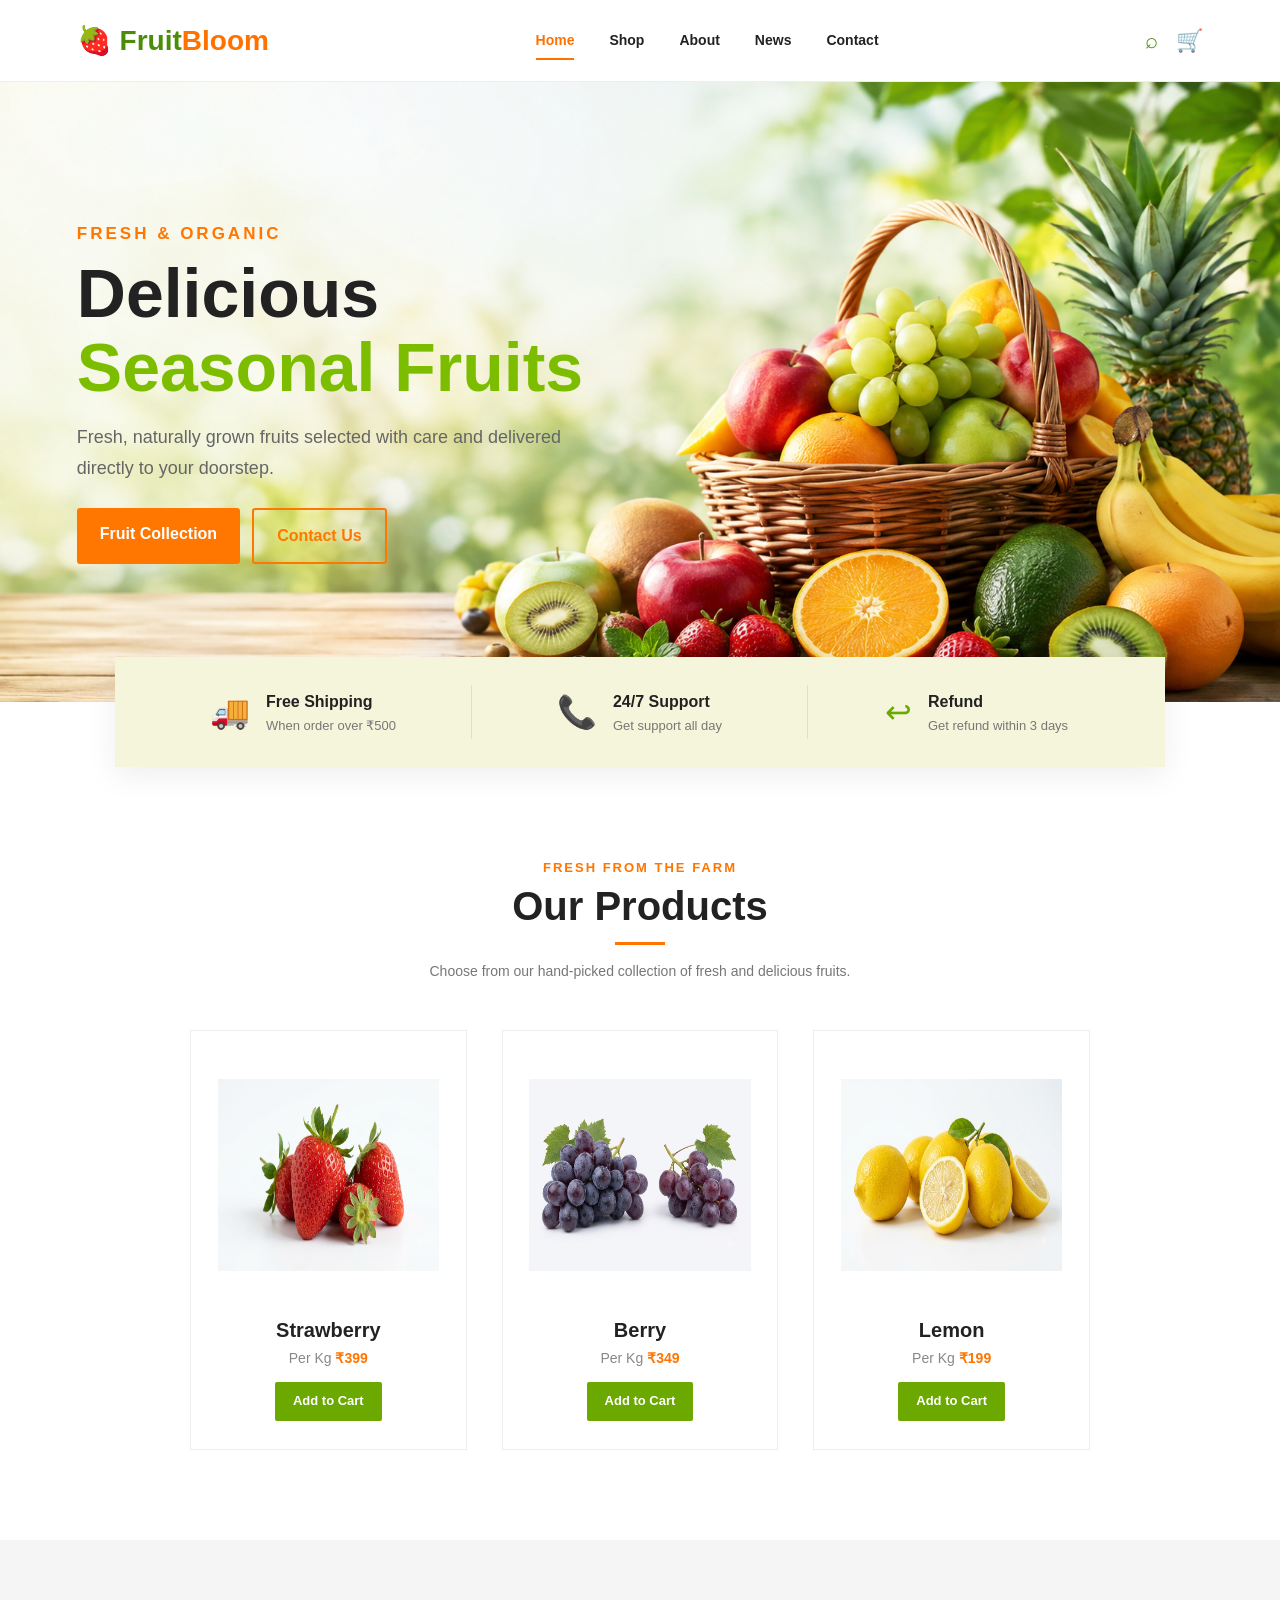
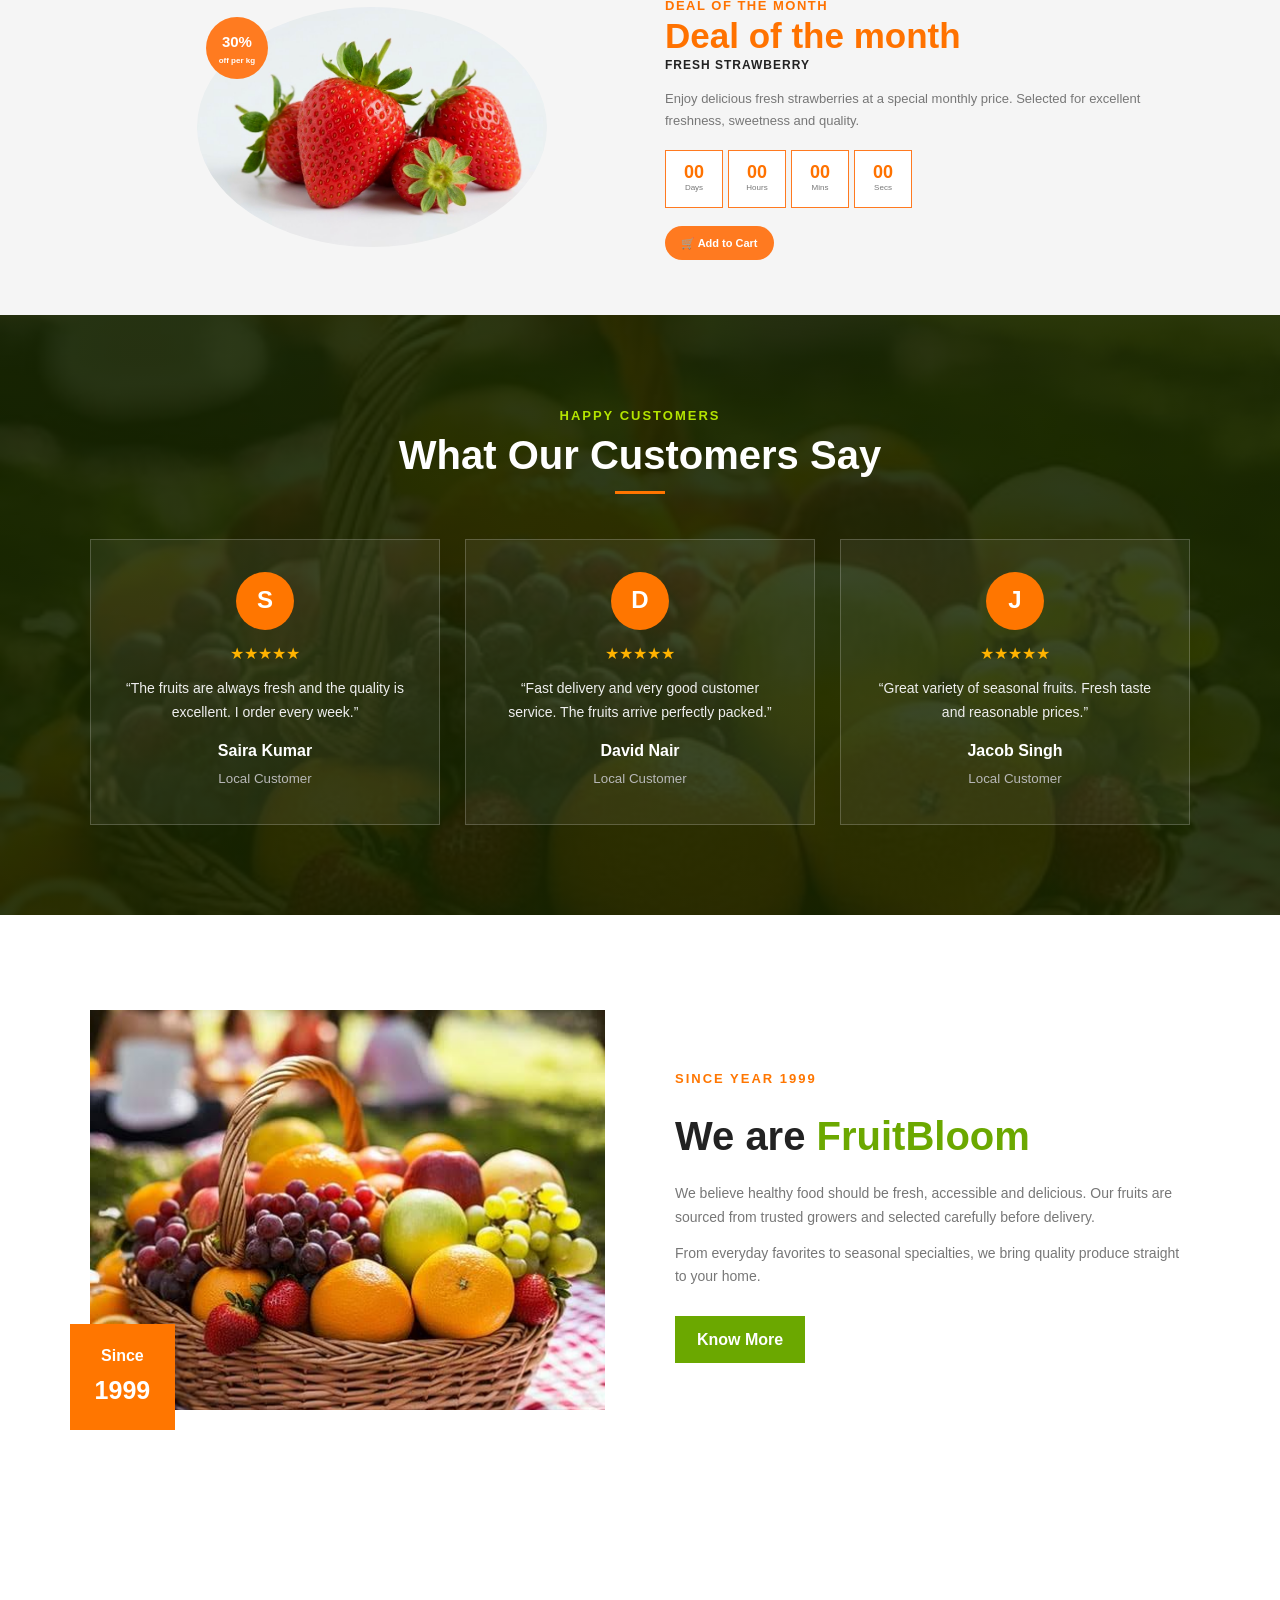
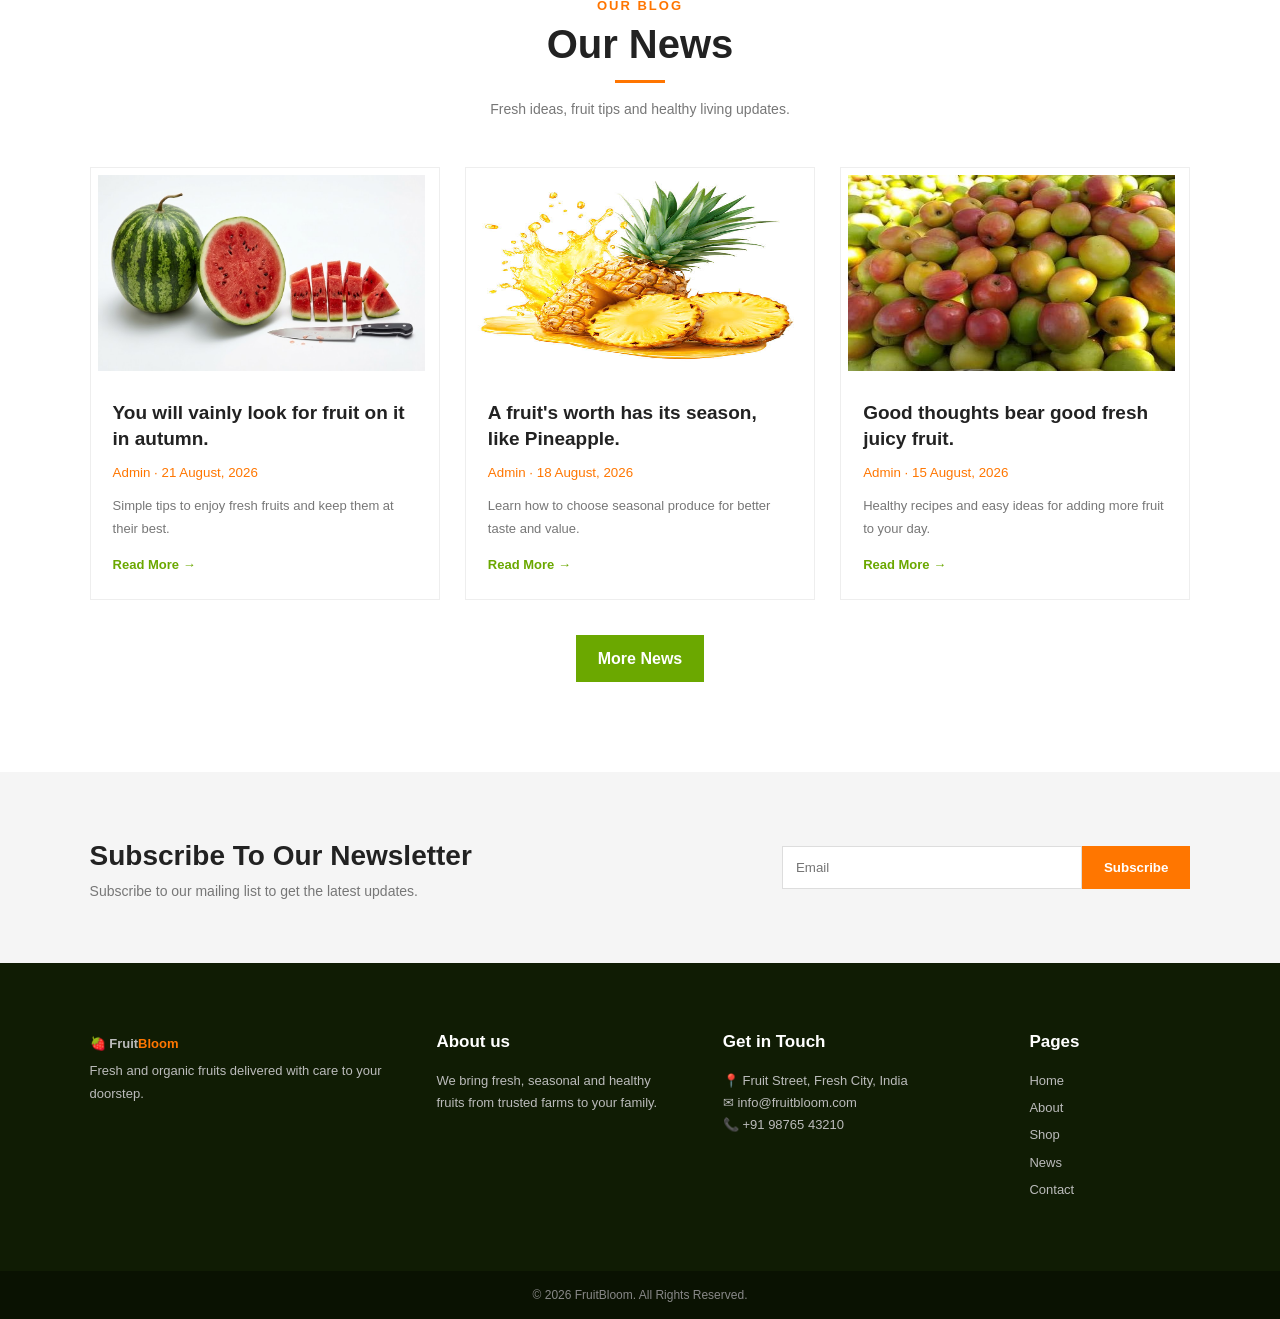
<file: index.html>
<!DOCTYPE html>
<html lang="en">

<head>
    <meta charset="UTF-8">
    <meta name="viewport" content="width=device-width, initial-scale=1.0">
    <title>Fruitkha | Fresh & Organic Fruits</title>
    <link rel="stylesheet" href="index.css">
</head>

<body>

    <header class="header">
        <div class="header-inner">
            <a class="logo" href="index.html">
            <span>🍓</span> Fruit<span class="orange">Bloom</span></a>

            <nav class="nav">
                <a class="active" href="index.html">Home</a>
                <a href="shop.html">Shop</a>
                <a href="about.html">About</a>
                <a href="news.html">News</a>
                <a href="contact.html">Contact</a>
            </nav>

            <div class="header-icons">
                <a href="#" aria-label="Search">⌕</a>
                <a href="shop.html" aria-label="Cart">🛒</a>
            </div>
        </div>
    </header>

    <main>

        <!-- HERO SECTION -->
        <section class="hero-slider">
            <div class="slide slide-one">
                <div class="hero-content">
                    <p class="hero-small">FRESH &amp; ORGANIC</p>
                    <h1>Delicious<br><span>Seasonal Fruits</span></h1>
                    <p>Fresh, naturally grown fruits selected with care and delivered directly to your doorstep.</p>
                    <div class="hero-buttons">
                        <a class="hero-btn" href="shop.html">Fruit Collection</a>
                        <a class="hero-btn light" href="contact.html">Contact Us</a>
                    </div>
                </div>
            </div>
        </section>

        <!-- FEATURES -->
        <section class="feature-wrap">
            <div class="features">
                <div class="feature">
                    <div class="feature-icon">🚚</div>
                    <div>
                        <h3>Free Shipping</h3>
                        <p>When order over ₹500</p>
                    </div>
                </div>
                <div class="feature">
                    <div class="feature-icon">📞</div>
                    <div>
                        <h3>24/7 Support</h3>
                        <p>Get support all day</p>
                    </div>
                </div>
                <div class="feature">
                    <div class="feature-icon">↩</div>
                    <div>
                        <h3>Refund</h3>
                        <p>Get refund within 3 days</p>
                    </div>
                </div>
            </div>
        </section>

        <!-- PRODUCTS -->
        <section class="section products-section">
            <div class="section-heading">
                <p>FRESH FROM THE FARM</p>
                <h2>Our Products</h2>
                <div class="heading-line"></div>
                <span>Choose from our hand-picked collection of fresh and delicious fruits.</span>
            </div>

            <div class="product-grid">
                <article class="product-card">
                    <div class="product-image"><img src="images/strawberry.jpg" alt="Strawberry"></div>
                    <h3>Strawberry</h3>
                    <p>Per Kg <strong>₹399</strong></p>
                    <a href="shop.html" class="product-btn">Add to Cart</a>
                </article>

                <article class="product-card">
                    <div class="product-image"><img src="images/grapes.jpg" alt="Berry and grapes"></div>
                    <h3>Berry</h3>
                    <p>Per Kg <strong>₹349</strong></p>
                    <a href="shop.html" class="product-btn">Add to Cart</a>
                </article>

                <article class="product-card">
                    <div class="product-image"><img src="images/lemon.jpg" alt="Lemon"></div>
                    <h3>Lemon</h3>
                    <p>Per Kg <strong>₹199</strong></p>
                    <a href="shop.html" class="product-btn">Add to Cart</a>
                </article>
            </div>
        </section>

        <!-- DEAL OF THE MONTH -->
        <section class="deal-section" id="deal">
            <div class="deal-image">
                <span class="discount-badge">30%<small>off per kg</small></span>
                <img src="images/strawberry.jpg" alt="Fresh strawberries">
            </div>

            <div class="deal-content">
                <p class="deal-label">DEAL OF THE MONTH</p>
                <h2>Deal of the month</h2>
                <h4>FRESH STRAWBERRY</h4>
                <p>Enjoy delicious fresh strawberries at a special monthly price. Selected for excellent freshness,
                    sweetness and quality.</p>

                <div class="countdown">
                    <div><strong>00</strong><span>Days</span></div>
                    <div><strong>00</strong><span>Hours</span></div>
                    <div><strong>00</strong><span>Mins</span></div>
                    <div><strong>00</strong><span>Secs</span></div>
                </div>

                <a href="shop.html" class="deal-btn">🛒 Add to Cart</a>
            </div>
        </section>

        <!-- TESTIMONIAL -->
        <section class="testimonial-section">
            <div class="section-heading white-heading">
                <p>HAPPY CUSTOMERS</p>
                <h2>What Our Customers Say</h2>
                <div class="heading-line"></div>
            </div>

            <div class="testimonial-grid">
                <article class="testimonial">
                    <div class="avatar">S</div>
                    <div class="stars">★★★★★</div>
                    <p>“The fruits are always fresh and the quality is excellent. I order every week.”</p>
                    <h4>Saira Kumar</h4>
                    <small>Local Customer</small>
                </article>

                <article class="testimonial">
                    <div class="avatar">D</div>
                    <div class="stars">★★★★★</div>
                    <p>“Fast delivery and very good customer service. The fruits arrive perfectly packed.”</p>
                    <h4>David Nair</h4>
                    <small>Local Customer</small>
                </article>

                <article class="testimonial">
                    <div class="avatar">J</div>
                    <div class="stars">★★★★★</div>
                    <p>“Great variety of seasonal fruits. Fresh taste and reasonable prices.”</p>
                    <h4>Jacob Singh</h4>
                    <small>Local Customer</small>
                </article>
            </div>
        </section>

        <!-- ABOUT -->
        <section class="about-section">
            <div class="about-image">
                <img src="images/fruit-basket.jpg" alt="Fresh fruit basket">
                <div class="year-box"><strong>Since</strong><span>1999</span></div>
            </div>
            <div class="about-content">
                <p class="eyebrow">SINCE YEAR 1999</p>
                <h2>We are <span>FruitBloom</span></h2>
                <p>We believe healthy food should be fresh, accessible and delicious. Our fruits are sourced from
                    trusted growers and selected carefully before delivery.</p>
                <p>From everyday favorites to seasonal specialties, we bring quality produce straight to your home.</p>
                <a class="read-btn" href="about.html">Know More</a>
            </div>
        </section>

        <!-- NEWS -->
        <section class="section news-section">
            <div class="section-heading">
                <p>OUR BLOG</p>
                <h2>Our News</h2>
                <div class="heading-line"></div>
                <span>Fresh ideas, fruit tips and healthy living updates.</span>
            </div>

            <div class="news-grid">
                <article class="news-card">
                    <img src="images/news-1.jpg" alt="Fresh fruits">
                    <div class="news-body">
                        <h3>You will vainly look for fruit on it in autumn.</h3>
                        <small>Admin · 21 August, 2026</small>
                        <p>Simple tips to enjoy fresh fruits and keep them at their best.</p>
                        <a href="news.html">Read More →</a>
                    </div>
                </article>

                <article class="news-card">
                    <img src="images/news-2.jpg" alt="Fruit basket">
                    <div class="news-body">
                        <h3>A fruit's worth has its season, like Pineapple.</h3>
                        <small>Admin · 18 August, 2026</small>
                        <p>Learn how to choose seasonal produce for better taste and value.</p>
                        <a href="news.html">Read More →</a>
                    </div>
                </article>

                <article class="news-card">
                    <img src="images/news-3.jpg" alt="Fruit salad">
                    <div class="news-body">
                        <h3>Good thoughts bear good fresh juicy fruit.</h3>
                        <small>Admin · 15 August, 2026</small>
                        <p>Healthy recipes and easy ideas for adding more fruit to your day.</p>
                        <a href="news.html">Read More →</a>
                    </div>
                </article>
            </div>

            <div class="center"><a class="more-news" href="news.html">More News</a></div>
        </section>

        <!-- NEWSLETTER -->
        <section class="newsletter">
            <div>
                <h2>Subscribe To Our Newsletter</h2>
                <p>Subscribe to our mailing list to get the latest updates.</p>
            </div>
            <form>
                <input type="email" placeholder="Email">
                <button type="submit">Subscribe</button>
            </form>
        </section>

    </main>

    <!-- FOOTER -->
    <footer class="footer">
        <div>
            <a class="footer-logo" href="index.html">🍓 Fruit<span>Bloom</span></a>
            <p>Fresh and organic fruits delivered with care to your doorstep.</p>
        </div>
        <div>
            <h3>About us</h3>
            <p>We bring fresh, seasonal and healthy fruits from trusted farms to your family.</p>
        </div>
        <div>
            <h3>Get in Touch</h3>
            <p>📍 Fruit Street, Fresh City, India</p>
            <p>✉ info@fruitbloom.com</p>
            <p>📞 +91 98765 43210</p>
        </div>
        <div>
            <h3>Pages</h3>
            <a href="index.html">Home</a>
            <a href="about.html">About</a>
            <a href="shop.html">Shop</a>
            <a href="news.html">News</a>
            <a href="contact.html">Contact</a>
        </div>
    </footer>

    <div class="copyright">© 2026 FruitBloom. All Rights Reserved.</div>

</body>

</html>
</file>
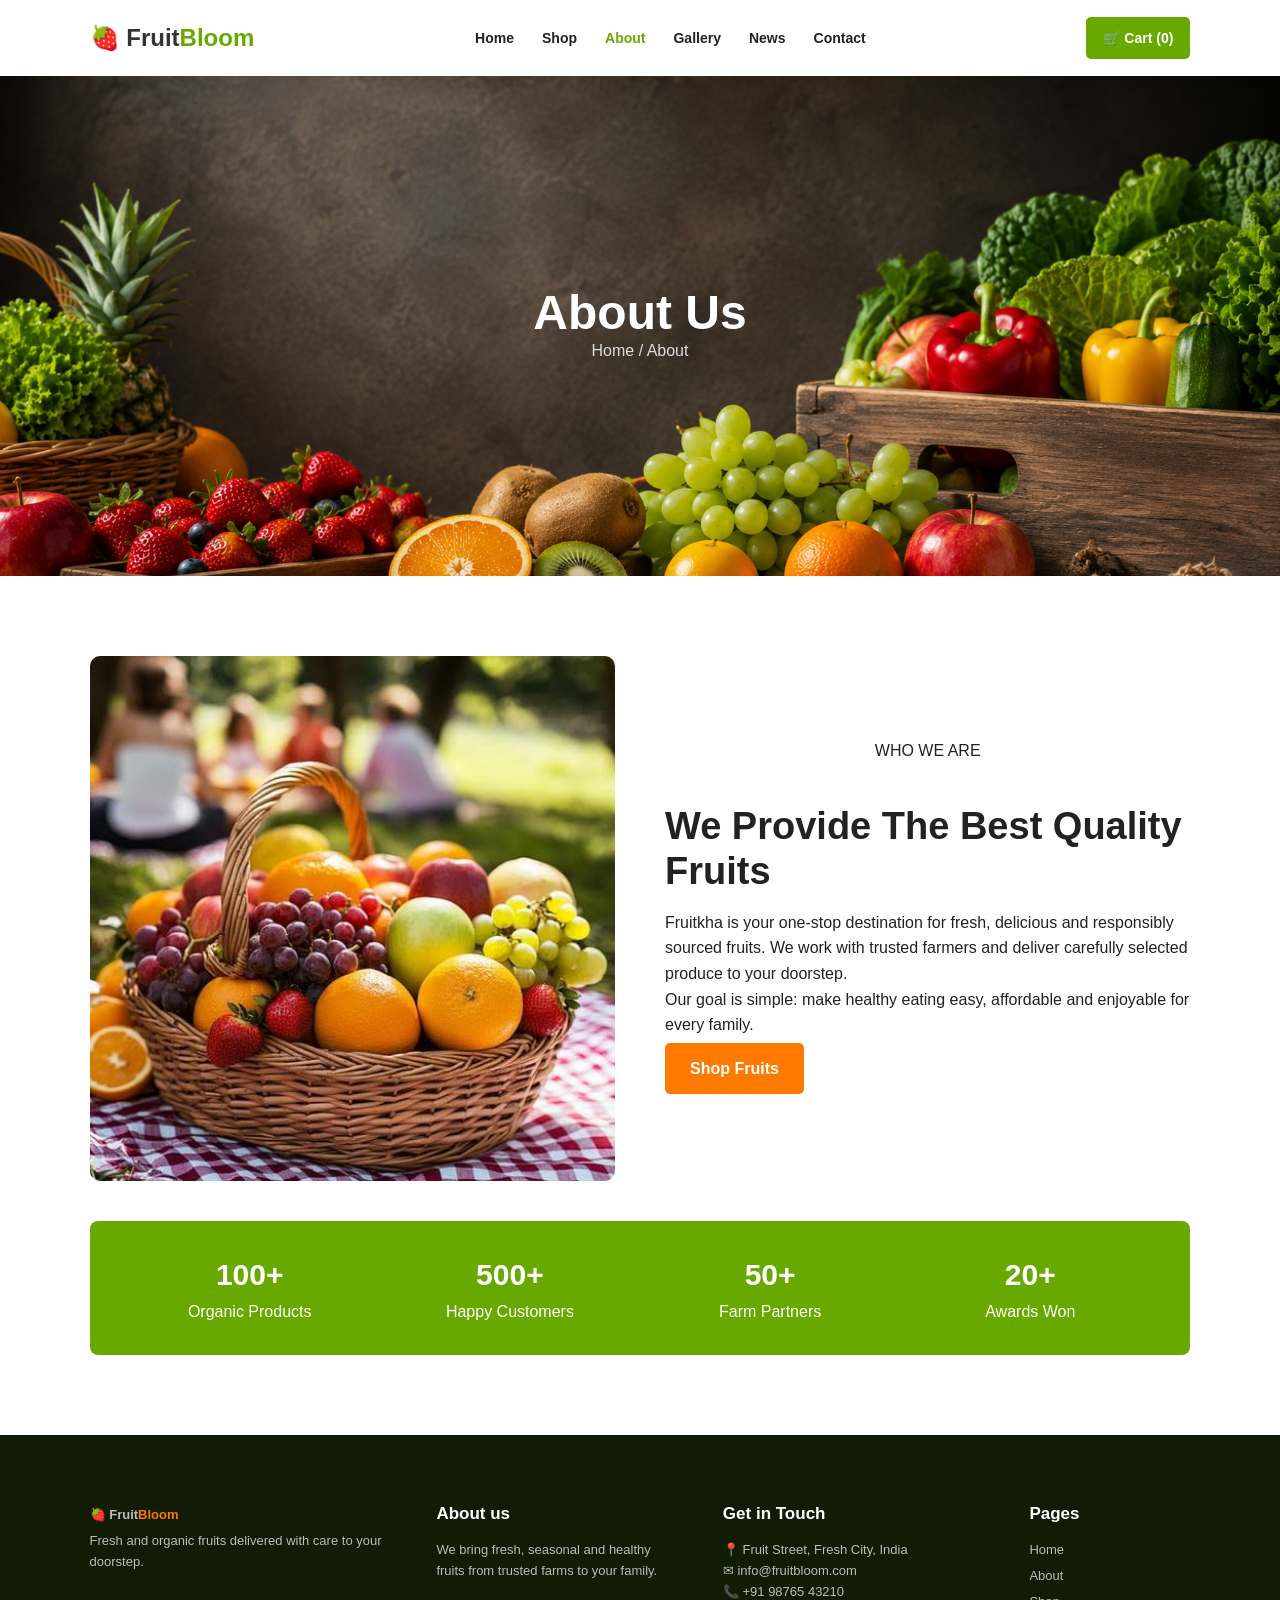
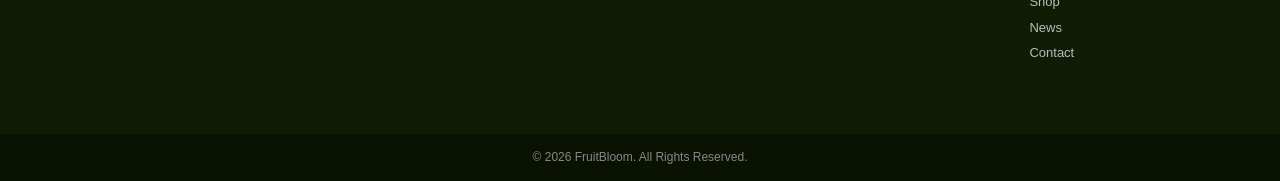
<file: about.html>
<!DOCTYPE html>
<html lang="en">

<head>
    <meta charset="UTF-8">
    <meta name="viewport" content="width=device-width,initial-scale=1.0">
    <title>Fruitkha | About</title>
    <link rel="stylesheet" href="about.css">
</head>

<body>
    <header class="header"><a class="logo" href="index.html">🍓 <span>Fruit</span>Bloom</a>
        <nav><a href="index.html">Home</a>
            <a href="shop.html">Shop</a>
            <a class="active" href="about.html">About</a>
            <a href="gallery.html">Gallery</a>
            <a href="news.html">News</a>
            <a href="contact.html">Contact</a>
        </nav>
        <a class="cart" href="shop.html">🛒 Cart (0)</a>
    </header>
    <section class="page-hero">
        <div>
            <h1>About Us</h1>
            <p>Home / About</p>
        </div>
    </section>
    <section class="section">
        <div class="two-col"><img src="images/fruit-basket.jpg" alt="Fresh fruit basket">
            <div>
                <p class="section-title left">WHO WE ARE</p>
                <h2>We Provide The Best Quality Fruits</h2>
                <p>Fruitkha is your one-stop destination for fresh, delicious and responsibly sourced fruits. We work
                    with trusted farmers and deliver carefully selected produce to your doorstep.</p>
                <p>Our goal is simple: make healthy eating easy, affordable and enjoyable for every family.</p><a
                    class="btn" href="shop.html">Shop Fruits</a>
            </div>
        </div>
        <div class="stats">
            <div><b>100+</b>Organic Products</div>
            <div><b>500+</b>Happy Customers</div>
            <div><b>50+</b>Farm Partners</div>
            <div><b>20+</b>Awards Won</div>
        </div>
    </section>
     <footer class="footer">
        <div>
            <a class="footer-logo" href="index.html">🍓 Fruit<span>Bloom</span></a>
            <p>Fresh and organic fruits delivered with care to your doorstep.</p>
        </div>
        <div>
            <h3>About us</h3>
            <p>We bring fresh, seasonal and healthy fruits from trusted farms to your family.</p>
        </div>
        <div>
            <h3>Get in Touch</h3>
            <p>📍 Fruit Street, Fresh City, India</p>
            <p>✉ info@fruitbloom.com</p>
            <p>📞 +91 98765 43210</p>
        </div>
        <div>
            <h3>Pages</h3>
            <a href="index.html">Home</a>
            <a href="about.html">About</a>
            <a href="shop.html">Shop</a>
            <a href="news.html">News</a>
            <a href="contact.html">Contact</a>
        </div>
    </footer>

    <div class="copyright">© 2026 FruitBloom. All Rights Reserved.</div>

</body>

</html>
</file>
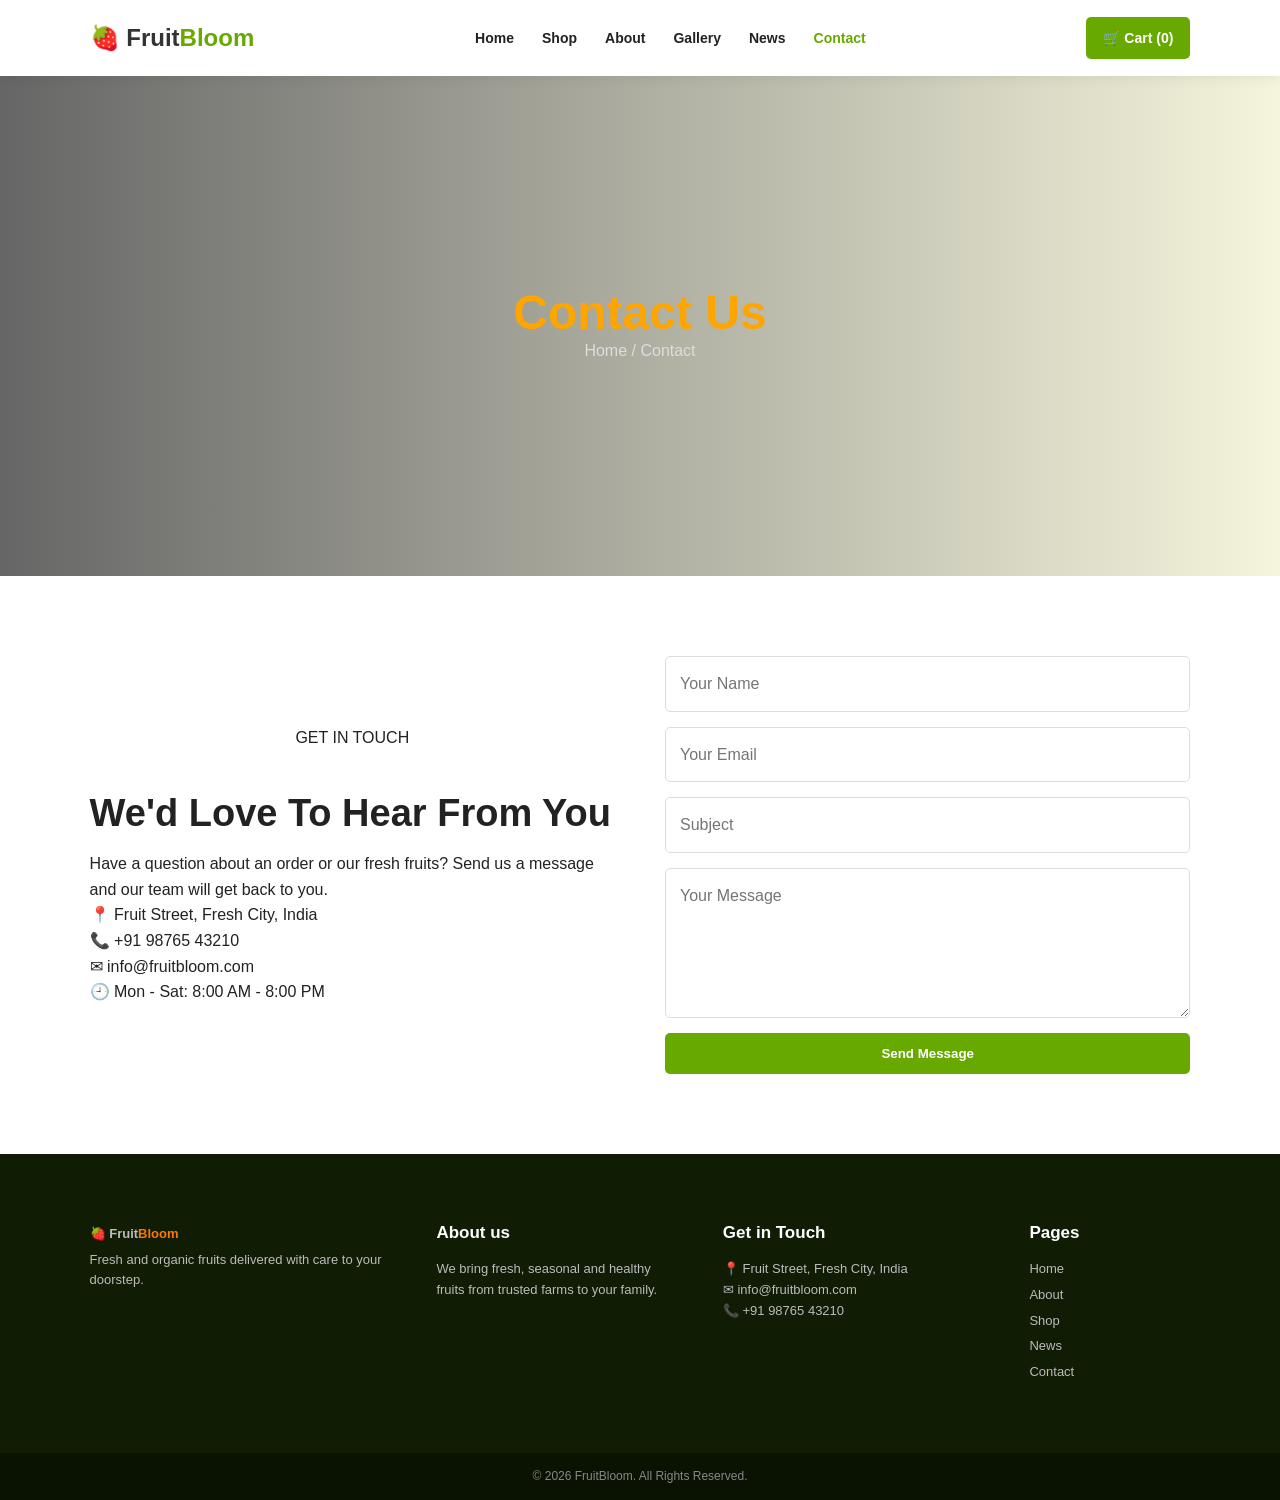
<file: contact.html>
<!DOCTYPE html>
<html lang="en">

<head>
    <meta charset="UTF-8">
    <meta name="viewport" content="width=device-width,initial-scale=1.0">
    <title>Fruitkha | Contact</title>
    <link rel="stylesheet" href="contact.css">
</head>

<body>
    <header class="header"><a class="logo" href="index.html">🍓 <span>Fruit</span>Bloom</a>
        <nav><a href="index.html">Home</a>
            <a href="shop.html">Shop</a>
            <a href="about.html">About</a>
             <a href="gallery.html">Gallery</a>
            <a href="news.html">News</a>
            <a class="active" href="contact.html">Contact</a>
        </nav>
            <a class="cart"href="shop.html">🛒 Cart (0)</a>
    </header>
    <section class="page-hero">
        <div>
            <h1>Contact Us</h1>
            <p>Home / Contact</p>
        </div>
    </section>
    <section class="section">
        <div class="two-col">
            <div>
                <p class="section-title left">GET IN TOUCH</p>
                <h2>We'd Love To Hear From You</h2>
                <p>Have a question about an order or our fresh fruits? Send us a message and our team will get back to
                    you.</p>
                <p>📍 Fruit Street, Fresh City, India</p>
                <p>📞 +91 98765 43210</p>
                <p>✉ info@fruitbloom.com</p>
                <p>🕘 Mon - Sat: 8:00 AM - 8:00 PM</p>
            </div>
            <form class="form"><input placeholder="Your Name"><input type="email" placeholder="Your Email"><input
                    placeholder="Subject"><textarea placeholder="Your Message"></textarea><button>Send Message</button>
            </form>
        </div>
    </section>
    <footer class="footer">
        <div>
            <a class="footer-logo" href="index.html">🍓 Fruit<span>Bloom</span></a>
            <p>Fresh and organic fruits delivered with care to your doorstep.</p>
        </div>
        <div>
            <h3>About us</h3>
            <p>We bring fresh, seasonal and healthy fruits from trusted farms to your family.</p>
        </div>
        <div>
            <h3>Get in Touch</h3>
            <p>📍 Fruit Street, Fresh City, India</p>
            <p>✉ info@fruitbloom.com</p>
            <p>📞 +91 98765 43210</p>
        </div>
        <div>
            <h3>Pages</h3>
            <a href="index.html">Home</a>
            <a href="about.html">About</a>
            <a href="shop.html">Shop</a>
            <a href="news.html">News</a>
            <a href="contact.html">Contact</a>
        </div>
    </footer>

    <div class="copyright">© 2026 FruitBloom. All Rights Reserved.</div>
</body>

</html>
</file>
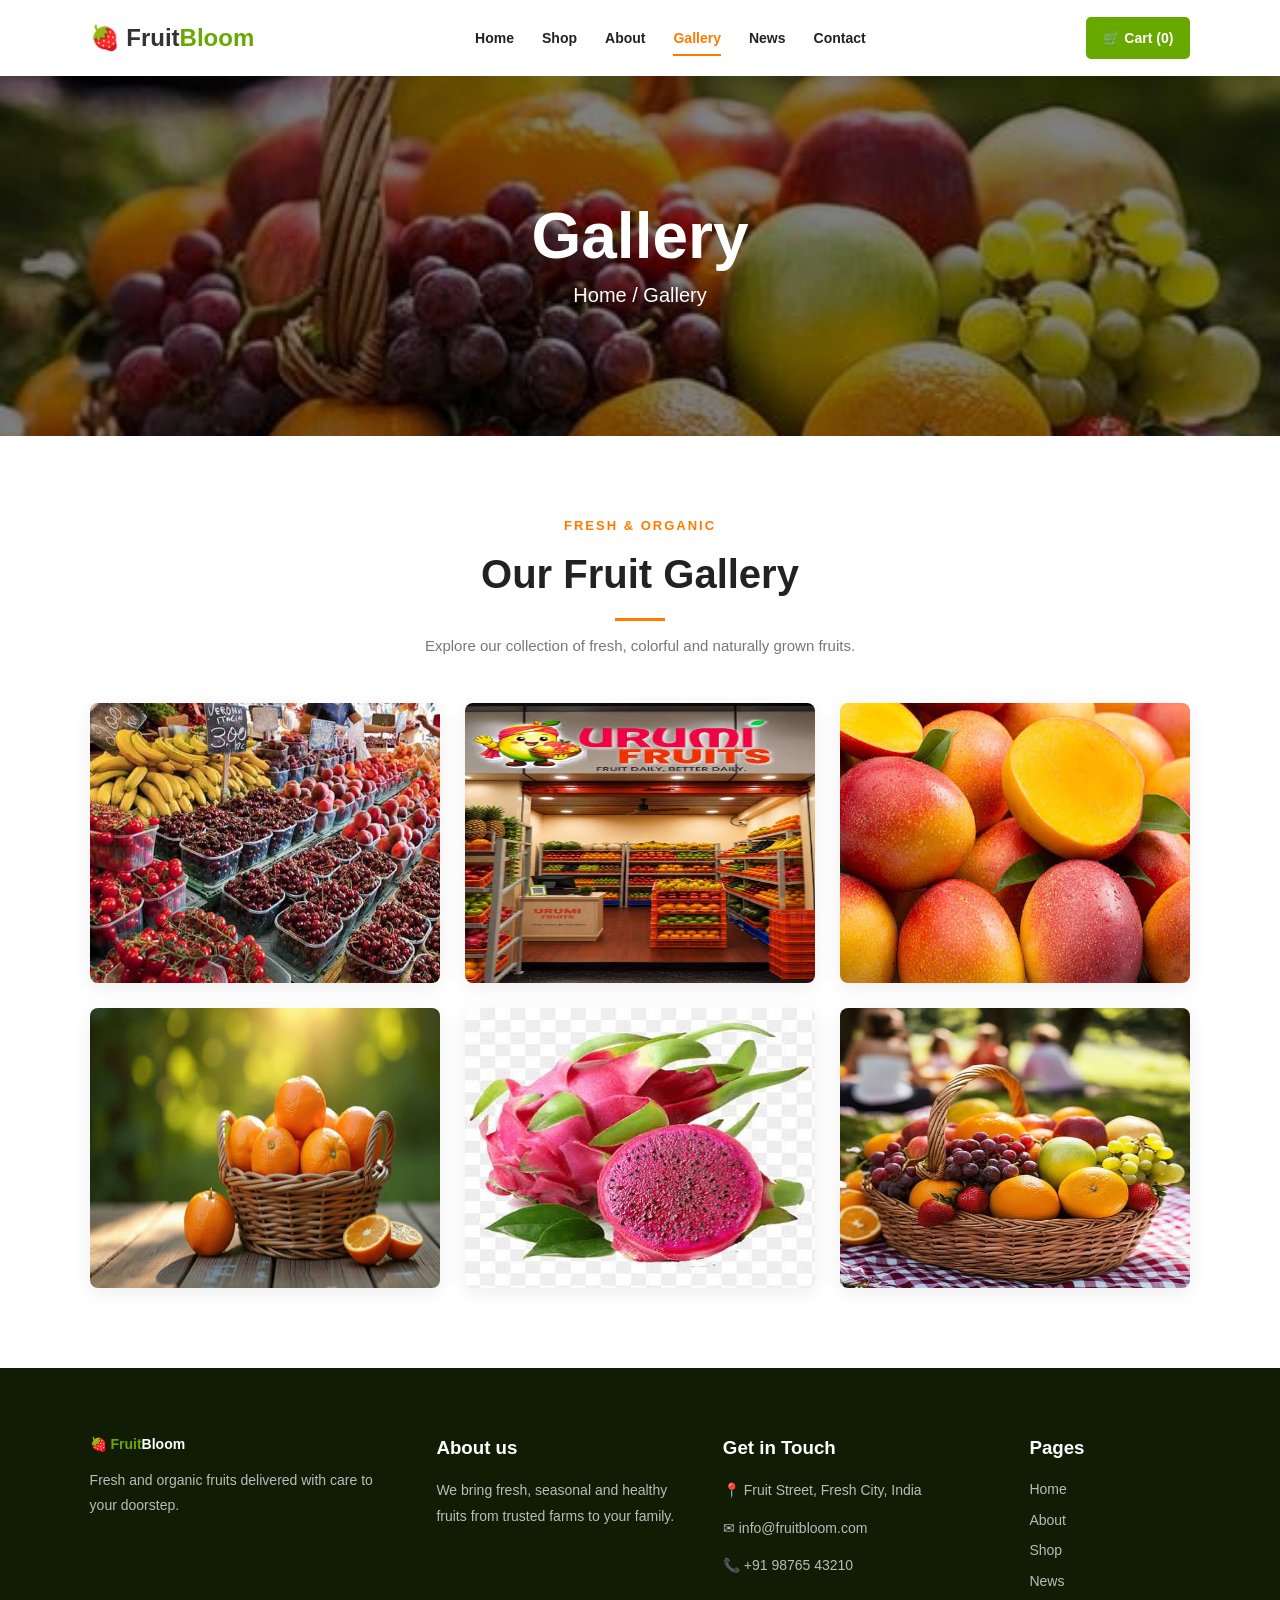
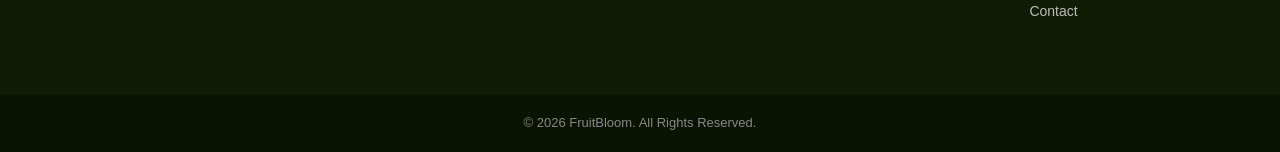
<file: gallery.html>
<!DOCTYPE html>
<html lang="en">

<head>
    <meta charset="UTF-8">
    <meta name="viewport" content="width=device-width, initial-scale=1.0">
    <title>FruitBloom | Gallery</title>
    <link rel="stylesheet" href="gallery.css">
</head>

<body>

    <!-- HEADER -->
    <header class="header">
        <a class="logo" href="index.html">
            🍓 <span>Fruit</span>Bloom
        </a>
        <nav>
            <a href="index.html">Home</a>
            <a href="shop.html">Shop</a>
            <a href="about.html">About</a>
            <a href="gallery.html" class="active">Gallery</a>
            <a href="news.html">News</a>
            <a href="contact.html">Contact</a>
        </nav>
        <a class="cart" href="shop.html">🛒 Cart (0)</a>

    </header>


    <!-- PAGE HERO -->
    <section class="page-hero">
        <div class="hero-content">
            <h1>Gallery</h1>
            <p>Home / Gallery</p>
        </div>
    </section>


    <!-- GALLERY -->
    <section class="section">
        <div class="section-title">
            <p>FRESH & ORGANIC</p>
            <h2>Our Fruit Gallery</h2>
            <div class="heading-line"></div>
            <span>
                Explore our collection of fresh, colorful and naturally grown fruits.
            </span>
        </div>


        <div class="gallery-grid">
            <div class="gallery-item">
                <img src="images/fruits1.jpg" alt="Fresh Strawberry">
                <div class="overlay">
                    <h3>Fresh fruits</h3>
                    <p>Fresh & Sweet</p>
                </div>
            </div>


            <div class="gallery-item">
                <img src="images/fruits2.jpg" alt="Fresh Orange">
                <div class="overlay">
                     <h3>Fruits </h3>
                    <p>Juicy & Fresh</p>
                </div>
            </div>


            <div class="gallery-item">
                <img src="images/mango1.jpg" alt="Fresh Apple">
                <div class="overlay">
                   <h3>Mango</h3>
                    <p>Crispy & Healthy</p>
                </div>
            </div>


            <div class="gallery-item">
                <img src="images/orange1.jpg" alt="Fresh Orange">
                <div class="overlay">
                    <h3>Orange</h3>
                    <p>Sweet & Delicious</p>
                </div>
            </div>


            <div class="gallery-item">
                <img src="images/dra.jpg" alt="Fresh Grapes">
                <div class="overlay">
                    <h3>Dragon Fruit</h3>
                    <p>Fresh & Juicy</p>
                </div>
            </div>

            <div class="gallery-item">
                <img src="images/fruit-basket.jpg" alt="Fresh Fruit Basket">
                <div class="overlay">
                    <h3>Fruit Basket</h3>
                    <p>Fresh Collection</p>
                </div>
            </div>

        </div>

    </section>


    <!-- FOOTER -->
    <footer class="footer">
        <div>
            <a class="footer-logo" href="index.html">🍓 Fruit<span>Bloom</span></a>
            <p>Fresh and organic fruits delivered with care to your doorstep.</p>
        </div>
        <div>
            <h3>About us</h3>
            <p>We bring fresh, seasonal and healthy fruits from trusted farms to your family.</p>
        </div>
        <div>
            <h3>Get in Touch</h3>
            <p>📍 Fruit Street, Fresh City, India</p>
            <p>✉ info@fruitbloom.com</p>
            <p>📞 +91 98765 43210</p>
        </div>
        <div>
            <h3>Pages</h3>
            <a href="index.html">Home</a>
            <a href="about.html">About</a>
            <a href="shop.html">Shop</a>
            <a href="news.html">News</a>
            <a href="contact.html">Contact</a>
        </div>
    </footer>

    <div class="copyright">© 2026 FruitBloom. All Rights Reserved.</div>


</body>

</html>
</file>
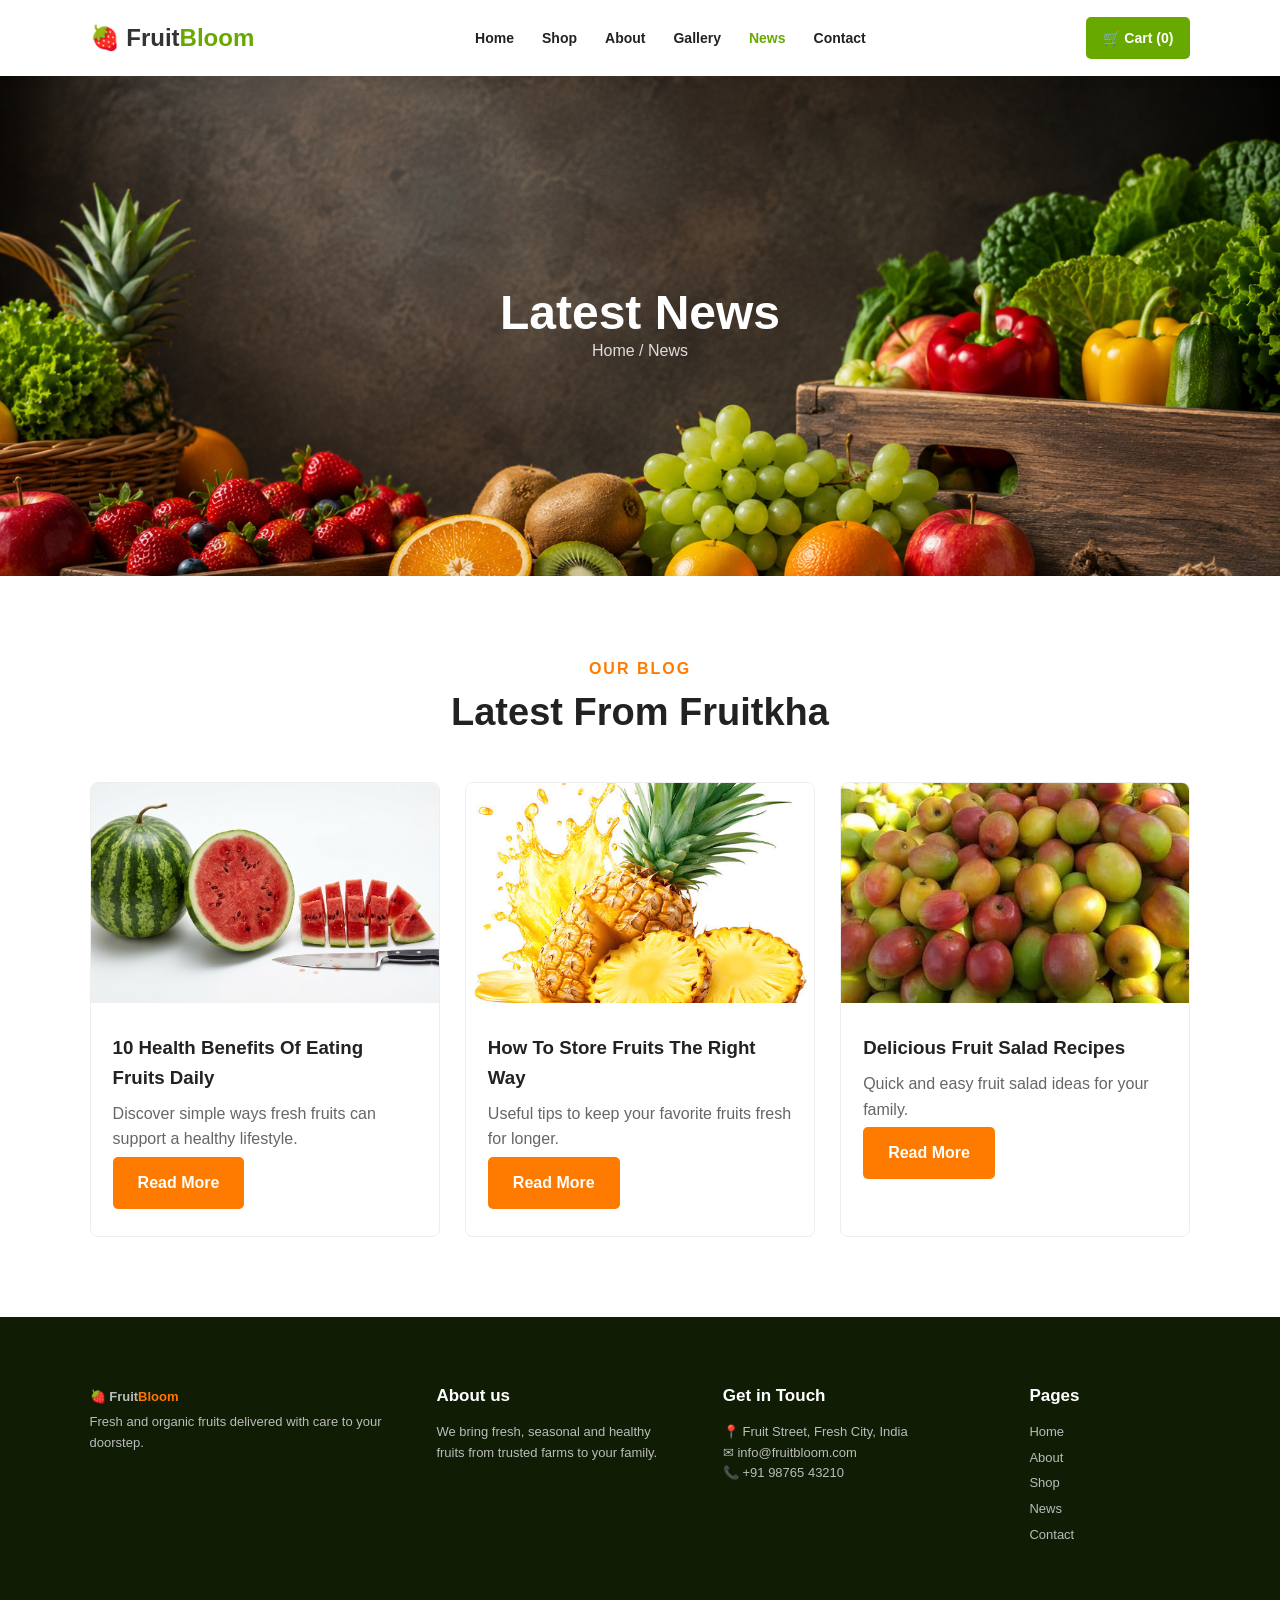
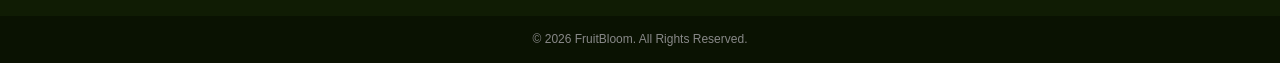
<file: news.html>
<!DOCTYPE html>
<html lang="en">

<head>
    <meta charset="UTF-8">
    <meta name="viewport" content="width=device-width,initial-scale=1.0">
    <title>Fruitkha | News</title>
    <link rel="stylesheet" href="news.css">
</head>

<body>
    <header class="header">
        <a class="logo" href="index.html">🍓 <span>Fruit</span>Bloom</a>
        <nav><a href="index.html">Home</a>
            <a href="shop.html">Shop</a>
            <a href="about.html">About</a>
             <a href="gallery.html">Gallery</a>
            <a class="active" href="news.html">News</a>
            <a href="contact.html">Contact</a>
        </nav>
        <a class="cart" href="shop.html">🛒 Cart (0)</a>
    </header>
    <section class="page-hero">
        <div>
            <h1>Latest News</h1>
            <p>Home / News</p>
        </div>
    </section>
    <section class="section">
        <div class="section-title">
            <p>OUR BLOG</p>
            <h2>Latest From Fruitkha</h2>
        </div>
        <div class="grid">
            <article class="card"><img src="images/news-1.jpg">
                <div class="card-body">
                    <h3>10 Health Benefits Of Eating Fruits Daily</h3>
                    <p>Discover simple ways fresh fruits can support a healthy lifestyle.</p><a class="btn"
                        href="#">Read More</a>
                </div>
            </article>
            <article class="card"><img src="images/news-2.jpg">
                <div class="card-body">
                    <h3>How To Store Fruits The Right Way</h3>
                    <p>Useful tips to keep your favorite fruits fresh for longer.</p><a class="btn" href="#">Read
                        More</a>
                </div>
            </article>
            <article class="card"><img src="images/news-3.jpg">
                <div class="card-body">
                    <h3>Delicious Fruit Salad Recipes</h3>
                    <p>Quick and easy fruit salad ideas for your family.</p><a class="btn" href="#">Read More</a>
                </div>
            </article>
        </div>
    </section>
     <footer class="footer">
        <div>
            <a class="footer-logo" href="index.html">🍓 Fruit<span>Bloom</span></a>
            <p>Fresh and organic fruits delivered with care to your doorstep.</p>
        </div>
        <div>
            <h3>About us</h3>
            <p>We bring fresh, seasonal and healthy fruits from trusted farms to your family.</p>
        </div>
        <div>
            <h3>Get in Touch</h3>
            <p>📍 Fruit Street, Fresh City, India</p>
            <p>✉ info@fruitbloom.com</p>
            <p>📞 +91 98765 43210</p>
        </div>
        <div>
            <h3>Pages</h3>
            <a href="index.html">Home</a>
            <a href="about.html">About</a>
            <a href="shop.html">Shop</a>
            <a href="news.html">News</a>
            <a href="contact.html">Contact</a>
        </div>
    </footer>

    <div class="copyright">© 2026 FruitBloom. All Rights Reserved.</div>
</body>

</html>
</file>
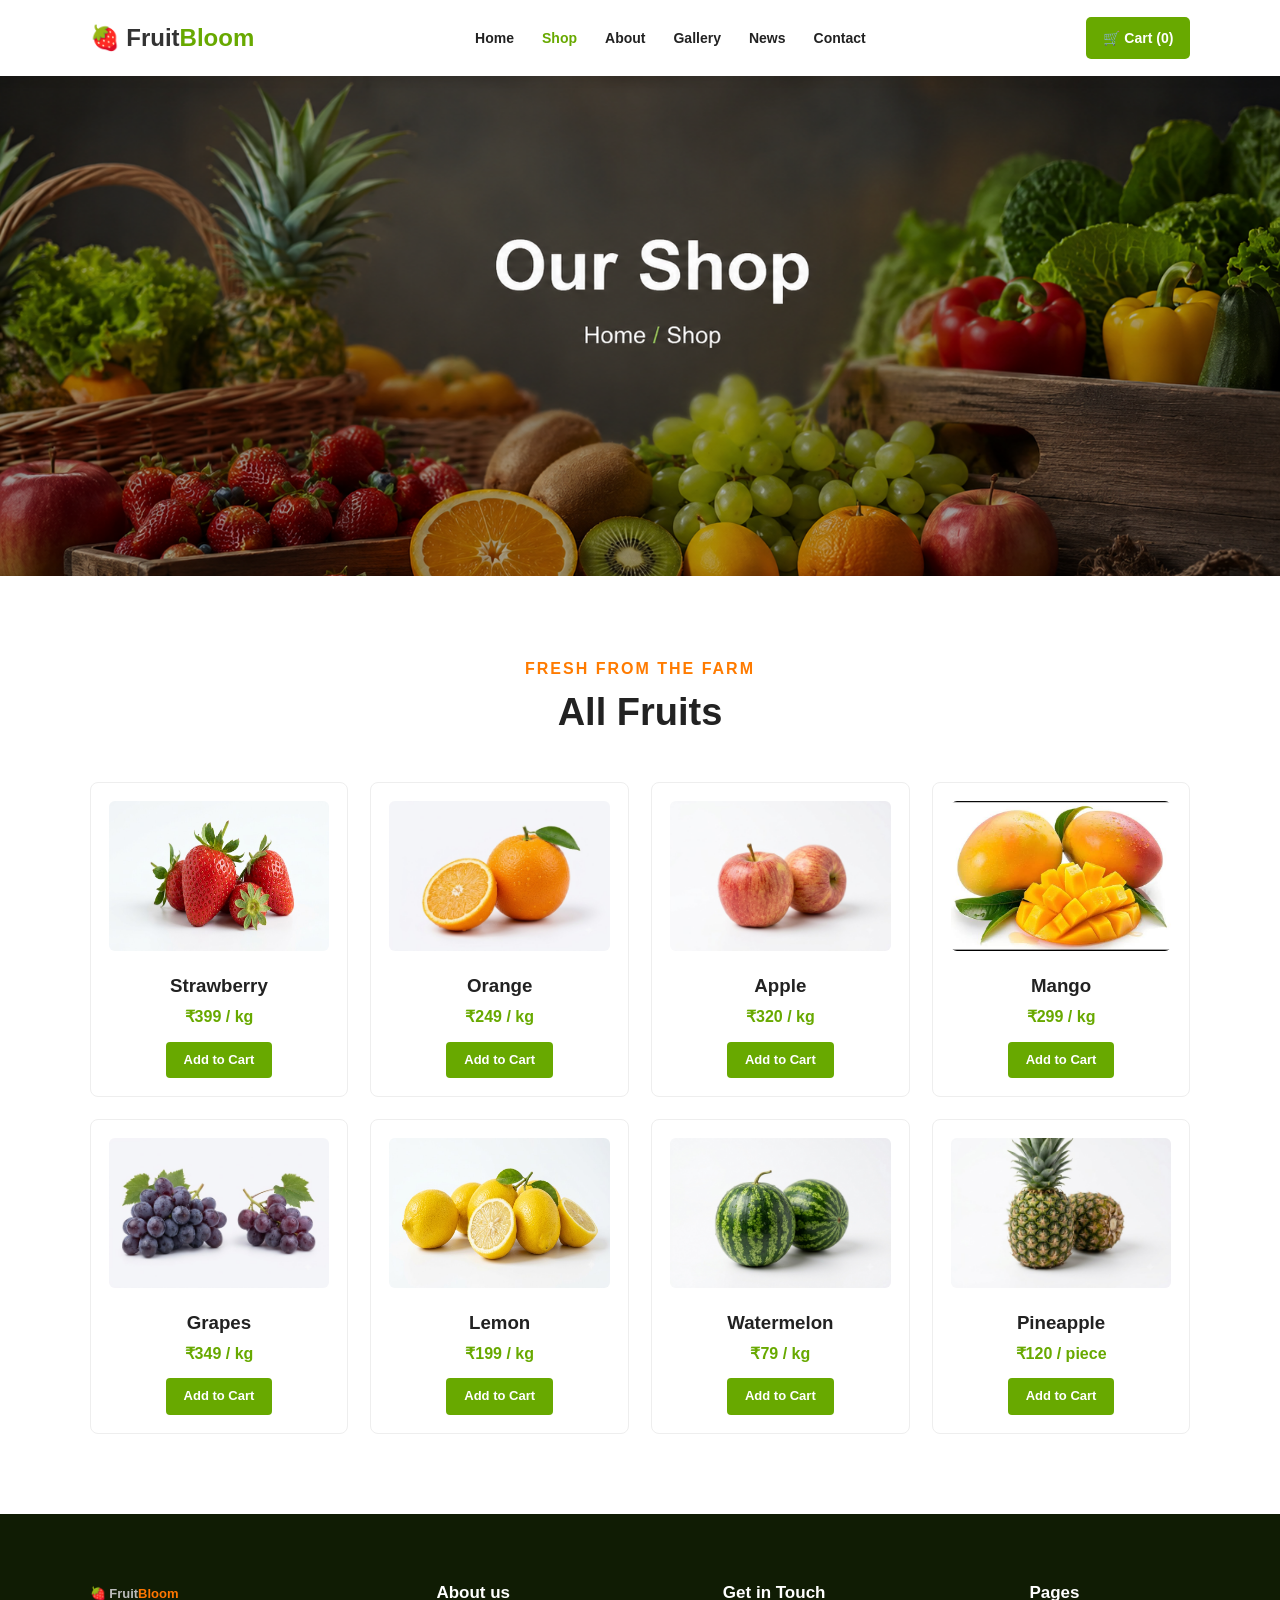
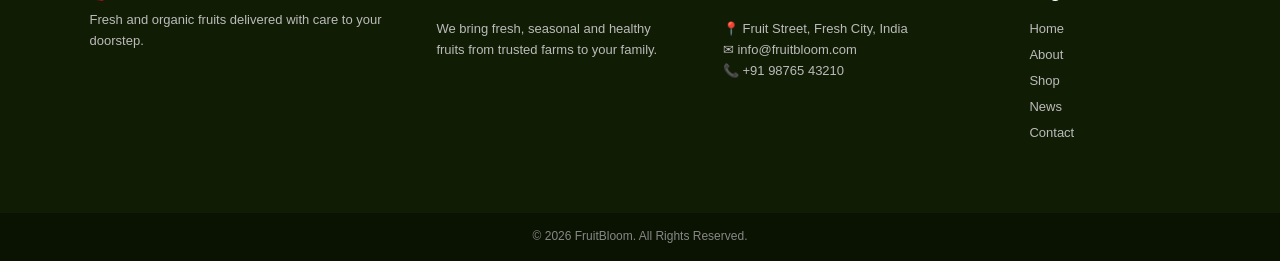
<file: shop.html>
<!DOCTYPE html>
<html lang="en">

<head>
    <meta charset="UTF-8">
    <meta name="viewport" content="width=device-width,initial-scale=1.0">
    <title>Fruitkha | Shop</title>
    <link rel="stylesheet" href="shop.css">
</head>

<body>
    <header class="header"><a class="logo" href="index.html">🍓 <span>Fruit</span>Bloom</a>
        <nav><a href="index.html">Home</a>
            <a class="active" href="shop.html">Shop</a>
            <a href="about.html">About</a>
             <a href="gallery.html">Gallery</a>
            <a href="news.html">News</a>
            <a href="contact.html">Contact</a>
        </nav>
        <a class="cart" href="#">🛒 Cart (0)</a>
    </header>
    <section class="page-hero">
    </section>

    <section class="section">
        <div class="section-title">
            <p>FRESH FROM THE FARM</p>
            <h2>All Fruits</h2>
        </div>
        <div class="products">
            <article class="product"><img src="images/strawberry.jpg">
                <h3>Strawberry</h3>
                <p>₹399 / kg</p><a href="#">Add to Cart</a>
            </article>
            <article class="product"><img src="images/orange.jpg">
                <h3>Orange</h3>
                <p>₹249 / kg</p><a href="#">Add to Cart</a>
            </article>
            <article class="product"><img src="images/apple.jpg">
                <h3>Apple</h3>
                <p>₹320 / kg</p><a href="#">Add to Cart</a>
            </article>
            <article class="product"><img src="images/mango.jpg">
                <h3>Mango</h3>
                <p>₹299 / kg</p><a href="#">Add to Cart</a>
            </article>
            <article class="product"><img src="images/grapes.jpg">
                <h3>Grapes</h3>
                <p>₹349 / kg</p><a href="#">Add to Cart</a>
            </article>
            <article class="product"><img src="images/lemon.jpg">
                <h3>Lemon</h3>
                <p>₹199 / kg</p><a href="#">Add to Cart</a>
            </article>
            <article class="product"><img src="images/watermelon.jpg">
                <h3>Watermelon</h3>
                <p>₹79 / kg</p><a href="#">Add to Cart</a>
            </article>
            <article class="product"><img src="images/pineapple.jpg">
                <h3>Pineapple</h3>
                <p>₹120 / piece</p><a href="#">Add to Cart</a>
            </article>
        </div>
    </section>

 <footer class="footer">
        <div>
            <a class="footer-logo" href="index.html">🍓 Fruit<span>Bloom</span></a>
            <p>Fresh and organic fruits delivered with care to your doorstep.</p>
        </div>
        <div>
            <h3>About us</h3>
            <p>We bring fresh, seasonal and healthy fruits from trusted farms to your family.</p>
        </div>
        <div>
            <h3>Get in Touch</h3>
            <p>📍 Fruit Street, Fresh City, India</p>
            <p>✉ info@fruitbloom.com</p>
            <p>📞 +91 98765 43210</p>
        </div>
        <div>
            <h3>Pages</h3>
            <a href="index.html">Home</a>
            <a href="about.html">About</a>
            <a href="shop.html">Shop</a>
            <a href="news.html">News</a>
            <a href="contact.html">Contact</a>
        </div>
    </footer>

    <div class="copyright">© 2026 FruitBloom. All Rights Reserved.</div>
    </body>
</html>
</file>
<file: index.css>
* {
    box-sizing: border-box;
    margin: 0;
    padding: 0
}

html {
    scroll-behavior: smooth
}

body {
    font-family: Arial, Helvetica, sans-serif;
    color: #222;
    background: #fff;
    line-height: 1.7
}

a {
    text-decoration: none;
    color: inherit
}

img {
    max-width: 100%;
    display: block
}

.header {
    height: 82px;
    background: #fff;
    border-bottom: 1px solid #eee;
    position: sticky;
    top: 0;
    z-index: 100
}

.header-inner {
    width: 88%;
    height: 100%;
    margin: auto;
    display: flex;
    align-items: center;
    justify-content: space-between
}

.logo {
    font-size: 28px;
    font-weight: 800;
    color: #4c8d08
}

.logo .orange {
    color: #ff7200
}

.nav {
    display: flex;
    gap: 35px;
    height: 100%;
    align-items: center
}

.nav a {
    font-size: 14px;
    font-weight: 700;
    color: #222;
    position: relative
}

.nav a:after {
    content: "";
    position: absolute;
    left: 0;
    bottom: -8px;
    width: 0;
    height: 2px;
    background: #ff7200;
    transition: .3s
}

.nav a:hover,
.nav a.active {
    color: #ff7200
}

.nav a:hover:after,
.nav a.active:after {
    width: 100%
}

.header-icons {
    display: flex;
    gap: 18px;
    font-size: 22px;
    color: #4d8e08
}

.header-icons a:hover {
    color: #ff7200
}

.hero-slider {
    height: 620px;
    position: relative;
    overflow: hidden;
    color: #222;
}

.slide-one {
    width: 100%;
    height: 100%;
    background:url("images/hero-fruits.jpg") center/cover;
}

.hero-content {
    position: relative;
    z-index: 2;
    width: 88%;
    height: 100%;
    margin: auto;
    display: flex;
    justify-content: center;
    flex-direction: column;
    align-items: flex-start;
}

.hero-small {
    font-size: 17px;
    color: #ff7600;
    letter-spacing: 3px;
    font-weight: 800;
    margin-bottom: 8px;
}

.hero-content h1 {
    font-size: 68px;
    line-height: 1.08;
    margin-bottom: 18px;
    color: #222;
}

.hero-content h1 span {
    color: #7dbd00;
}

.hero-content > p:not(.hero-small) {
    max-width: 530px;
    font-size: 18px;
    color: #666;
    margin-bottom: 25px;
}

.hero-buttons {
    display: flex;
    gap: 12px;
}

.hero-btn {
    background: #ff7600;
    color: #fff;
    padding: 12px 23px;
    border-radius: 3px;
    font-weight: 700;
    transition: .3s;
}

.hero-btn:hover {
    background: #67a800;
}

.hero-btn.light {
    background: transparent;
    color: #ff7600;
    border: 2px solid #ff7600;
}

.hero-btn.light:hover {
    background: #ff7600;
    color: #fff;
}

.feature-wrap {
    position: relative;
    margin-top: -45px;
    /* z-index: 5 */
}

.features {
    width: 82%;
    margin: auto;
    background:beige;
    display: grid;
    grid-template-columns: repeat(3, 1fr);
    box-shadow: 0 8px 30px #00000012;
    padding: 28px 20px
}

.feature {
    display: flex;
    align-items: center;
    justify-content: center;
    gap: 16px;
    border-right: 1px solid #ddd
}

.feature:last-child {
    border-right: 0
}

.feature-icon {
    font-size: 32px;
    color: #6aa900
}

.feature h3 {
    font-size: 16px
}

.feature p {
    font-size: 13px;
    color: #777
}

.section {
    width: 86%;
    margin: auto;
    padding: 90px 0
}

.section-heading {
    text-align: center;
    margin-bottom: 45px
}

.section-heading p {
    color: #ff7500;
    font-size: 13px;
    font-weight: 800;
    letter-spacing: 2px
}

.section-heading h2 {
    font-size: 40px;
    line-height: 1.2;
    margin: 3px 0 8px
}

.section-heading>span {
    color: #777;
    font-size: 14px
}

.heading-line {
    width: 50px;
    height: 3px;
    background: #ff7500;
    margin: 12px auto
}

.product-grid {
    display: grid;
    grid-template-columns: repeat(3, 1fr);
    gap: 35px;
    max-width: 900px;
    margin: auto
}

.product-card {
    text-align: center;
    border: 1px solid #eee;
    padding: 22px 22px 28px;
    transition: .3s;
    background: #fff
}

.product-card:hover {
    transform: translateY(-8px);
    box-shadow: 0 15px 35px #00000012
}

.product-image {
    height: 245px;
    display: flex;
    align-items: center;
    justify-content: center;
    overflow: hidden;
    margin-bottom: 15px
}

.product-image img {
    width: 98%;
    height: 80%;
    padding: 1%;
}

.product-card h3 {
    font-size: 20px
}

.product-card p {
    font-size: 14px;
    color: #888
}

.product-card strong {
    color: #ff7500
}

.product-btn {
    display: inline-block;
    background: #6ba800;
    color: #fff;
    padding: 8px 18px;
    margin-top: 12px;
    font-size: 13px;
    font-weight: 700;
    border-radius: 2px
}

.product-btn:hover {
    background: #ff7500
}

.deal-section {
    width: 100%;
    background: #f5f5f5;
    min-height: 360px;
    padding: 55px 10%;
    display: grid;
    grid-template-columns: 1fr 1fr;
    align-items: center;
    gap: 50px
}

.deal-image {
    position: relative;
    min-height: 260px;
    display: flex;
    justify-content: center;
    align-items: center
}

.deal-image img {
    width: 350px;
    height: 240px;
    object-fit: cover;
    border-radius: 50%;
    mix-blend-mode: multiply;
    filter: saturate(1.2)
}

.discount-badge {
    position: absolute;
    left: 16%;
    top: 20px;
    width: 62px;
    height: 62px;
    border-radius: 50%;
    background: #ff7b20;
    color: #fff;
    display: flex;
    flex-direction: column;
    align-items: center;
    justify-content: center;
    font-size: 15px;
    font-weight: 800;
    z-index: 2
}

.discount-badge small {
    font-size: 8px
}

.deal-content {
    max-width: 500px
}

.deal-label {
    color: #ff7200;
    font-weight: 800;
    font-size: 13px;
    letter-spacing: 1.5px
}

.deal-content h2 {
    font-size: 35px;
    color: #ff7200;
    line-height: 1.1
}

.deal-content h4 {
    font-size: 12px;
    letter-spacing: 1px;
    margin-bottom: 12px
}

.deal-content>p:not(.deal-label) {
    font-size: 13px;
    color: #777;
    max-width: 500px
}

.countdown {
    display: flex;
    gap: 5px;
    margin: 18px 0
}

.countdown div {
    width: 58px;
    height: 58px;
    border: 1px solid #ff7a20;
    background: #fff;
    display: flex;
    align-items: center;
    justify-content: center;
    flex-direction: column
}

.countdown strong {
    font-size: 18px;
    color: #ff7200;
    line-height: 1
}

.countdown span {
    font-size: 8px;
    color: #777
}

.deal-btn {
    display: inline-block;
    background: #ff7a20;
    color: #fff;
    padding: 8px 16px;
    border-radius: 18px;
    font-size: 11px;
    font-weight: 700
}

.deal-btn:hover {
    background: #6ba800
}

.testimonial-section {
    background: linear-gradient(#172500e6, #172500e6), url("images/fruit-basket.jpg") center/cover;
    padding: 90px 7%;
    color: #fff
}

.white-heading p {
    color: #b4e500
}

.white-heading h2 {
    color: #fff
}

.testimonial-grid {
    display: grid;
    grid-template-columns: repeat(3, 1fr);
    gap: 25px;
    max-width: 1100px;
    margin: auto
}

.testimonial {
    background: #ffffff0f;
    border: 1px solid #ffffff33;
    padding: 32px;
    text-align: center
}

.avatar {
    width: 58px;
    height: 58px;
    border-radius: 50%;
    background: #ff7600;
    display: grid;
    place-items: center;
    margin: auto;
    font-size: 24px;
    font-weight: 700
}

.stars {
    color: #ffb300;
    margin: 10px
}

.testimonial p {
    font-size: 14px;
    color: #eee
}

.testimonial h4 {
    margin-top: 13px
}

.testimonial small {
    color: #b8b8b8
}

.about-section {
    width: 86%;
    margin: auto;
    padding: 95px 0;
    display: grid;
    grid-template-columns: 1fr 1fr;
    gap: 70px;
    align-items: center
}

.about-image {
    position: relative
}

.about-image img {
    width: 100%;
    height: 400px;
    object-fit: cover
}

.year-box {
    position: absolute;
    bottom: -20px;
    left: -20px;
    background: #ff7600;
    color: #fff;
    padding: 18px 25px;
    text-align: center
}

.year-box strong,
.year-box span {
    display: block
}

.year-box span {
    font-size: 25px;
    font-weight: 800
}

.about-content .eyebrow {
    font-size: 13px;
    color: #ff7600;
    font-weight: 800;
    letter-spacing: 2px
}

.about-content h2 {
    font-size: 40px
}

.about-content h2 span {
    color: #6ba800
}

.about-content p {
    color: #777;
    font-size: 14px;
    margin: 12px 0
}

.read-btn {
    display: inline-block;
    margin-top: 15px;
    background: #6ba800;
    color: #fff;
    padding: 10px 22px;
    font-weight: 700
}

.read-btn:hover {
    background: #ff7600
}

.news-grid {
    display: grid;
    grid-template-columns: repeat(3, 1fr);
    gap: 25px
}

.news-card {
    background: #fff;
    border: 1px solid #eee
}

.news-card>img {
    padding:2%;
    width: 98%;
    height: 210px;
}

.news-body {
    padding: 22px
}

.news-body h3 {
    font-size: 19px;
    line-height: 1.35;
    margin-bottom: 7px
}

.news-body small {
    color: #ff7600
}

.news-body p {
    font-size: 13px;
    color: #777;
    margin: 10px 0
}

.news-body a {
    color: #6ba800;
    font-size: 13px;
    font-weight: 800
}

.news-body a:hover {
    color: #ff7600
}

.center {
    text-align: center;
    margin-top: 35px
}

.more-news {
    display: inline-block;
    background: #6ba800;
    color: #fff;
    padding: 10px 22px;
    font-weight: 700
}

.more-news:hover {
    background: #ff7600
}

.newsletter {
    background: #f5f5f5;
    padding: 60px 7%;
    display: flex;
    justify-content: space-between;
    align-items: center;
    gap: 25px
}

.newsletter h2 {
    font-size: 28px
}

.newsletter p {
    color: #777;
    font-size: 14px
}

.newsletter form {
    display: flex
}

.newsletter input {
    width: 300px;
    padding: 13px;
    border: 1px solid #ddd;
    outline: none
}

.newsletter button {
    border: 0;
    background: #ff7600;
    color: #fff;
    padding: 0 22px;
    font-weight: 700
}

.footer {
    background: #101c04;
    color: #bbb;
    padding: 65px 7%;
    display: grid;
    grid-template-columns: 1.5fr 1.2fr 1.3fr .8fr;
    gap: 45px
}

.footer h3 {
    color: #fff;
    margin-bottom: 13px;
    font-size: 17px
}

.footer p,
.footer a {
    font-size: 13px
}

.footer a {
    display: block;
    margin: 5px 0;
    color: #bbb
}

.footer a:hover {
    color: #9bd000
}

.footer-logo {
    font-size: 26px;
    font-weight: 800;
    color: #6ba800
}

.footer-logo span {
    color: #ff7600
}

.copyright {
    text-align: center;
    background: #0a1202;
    color: #888;
    padding: 14px;
    font-size: 12px
}

@media(max-width:900px) {
    .header-inner {
        width: 92%
    }

    .nav {
        gap: 16px
    }

    .hero-content h1 {
        font-size: 53px
    }

    .features {
        width: 90%
    }

    .product-grid,
    .testimonial-grid,
    .news-grid {
        grid-template-columns: 1fr 1fr
    }

    .deal-section,
    .about-section {
        grid-template-columns: 1fr
    }

    .deal-content {
        text-align: center;
        margin: auto
    }

    .countdown {
        justify-content: center
    }

    .discount-badge {
        left: 23%
    }

    .about-image {
        max-width: 700px;
        margin: auto
    }

    .newsletter {
        flex-direction: column;
        text-align: center
    }

    .footer {
        grid-template-columns: 1fr 1fr
    }
}

@media(max-width:600px) {
    .header {
        height: auto;
        padding: 15px 0
    }

    .header-inner {
        flex-wrap: wrap;
        justify-content: center;
        gap: 12px
    }

    .nav {
        order: 3;
        width: 100%;
        justify-content: center;
        gap: 15px
    }

    .nav a {
        font-size: 12px
    }

    .header-icons {
        position: absolute;
        right: 5%
    }

    .hero-slider {
        height: 560px
    }

    .hero-content {
        width: 90%
    }

    .hero-content h1 {
        font-size: 43px
    }

    .hero-content>p:not(.hero-small) {
        font-size: 15px
    }

    .hero-btn {
        padding: 10px 15px;
        font-size: 13px
    }

    .features {
        grid-template-columns: 1fr;
        width: 90%
    }

    .feature {
        border-right: 0;
        border-bottom: 1px solid #ddd;
        padding: 12px
    }

    .feature:last-child {
        border-bottom: 0
    }

    .section {
        width: 90%;
        padding: 65px 0
    }

    .section-heading h2 {
        font-size: 31px
    }

    .product-grid,
    .testimonial-grid,
    .news-grid {
        grid-template-columns: 1fr
    }

    .deal-section {
        padding: 45px 6%;
        gap: 15px
    }

    .deal-image img {
        width: 280px;
        height: 195px
    }

    .discount-badge {
        left: 8%
    }

    .about-section {
        width: 90%;
        padding: 65px 0
    }

    .about-content h2 {
        font-size: 32px
    }

    .about-image img {
        height: 300px
    }

    .newsletter form {
        width: 100%
    }

    .newsletter input {
        width: 70%
    }

    .newsletter button {
        width: 30%
    }

    .footer {
        grid-template-columns: 1fr;
        padding: 50px 8%
    }
}
</file>
<file: about.css>
* {
    box-sizing: border-box;
    margin: 0;
    padding: 0
}

body {
    font-family: Arial, Helvetica, sans-serif;
    color: #222;
    background: #fff;
    line-height: 1.6
}

a {
    text-decoration: none;
    color: inherit;
}

.header {
    height: 76px;
    display: flex;
    align-items: center;
    justify-content: space-between;
    padding: 0 7%;
    background: #fff;
    box-shadow: 0 2px 12px #00000012;
    position: sticky;
    top: 0;
    z-index: 10;
}

.logo {
    font-size: 24px;
    font-weight: 800;
    color: #68a900;
}

.logo span {
    color: #333;
}

nav {
    display: flex;
    gap: 28px;
}

nav a {
    font-weight: 600;
    font-size: 14px;
}

nav a:hover,
.active {
    color: #68a900;
}

.cart {
    background: #68a900;
    color: #fff;
    padding: 10px 17px;
    border-radius: 5px;
    font-weight: bold;
    font-size: 14px
}

.hero {
    min-height: 590px;
    background: linear-gradient(90deg, #000b, #0002), url("images/hero-fruits.jpg") center/cover;
    display: flex;
    align-items: center;
    padding: 7%;
    color: #fff
}

.hero-content {
    max-width: 560px
}

.eyebrow,
.section-title p,
.offer p {
    color: #ff7b00;
    font-weight: 800;
    letter-spacing: 2px
}

h1 {
    font-size: 64px;
    line-height: 1.05;
    margin: 10px 0 20px
}

.hero h1 span {
    color: #8bd11b
}

.hero p {
    font-size: 18px;
    margin-bottom: 25px
}

.btn {
    display: inline-block;
    background: #ff7b00;
    color: #fff;
    padding: 13px 25px;
    border-radius: 5px;
    font-weight: bold;
    margin: 5px 7px 5px 0
}

.btn:hover {
    background: #68a900
}

.btn.outline {
    background: transparent;
    border: 2px solid #fff
}

.features {
    display: grid;
    grid-template-columns: repeat(4, 1fr);
    gap: 15px;
    margin: -35px auto 0;
    position: relative;
    width: 86%;
    background: #fff;
    border-radius: 8px;
    padding: 25px;
    box-shadow: 0 8px 30px #00000012
}

.features div {
    padding: 8px 15px;
    border-right: 1px solid #eee
}

.features div:last-child {
    border: 0
}

.features b,
.features small {
    display: block
}

.features b {
    font-size: 15px
}

.features small {
    color: #777
}

.section {
    padding: 80px 7%
}

.section-title {
    text-align: center;
    margin-bottom: 40px
}

.section-title h2 {
    font-size: 38px
}

.products {
    display: grid;
    grid-template-columns: repeat(4, 1fr);
    gap: 22px
}

.product {
    border: 1px solid #eee;
    border-radius: 8px;
    padding: 18px;
    text-align: center;
    transition: .3s
}

.product:hover {
    transform: translateY(-7px);
    box-shadow: 0 10px 30px #0001
}

.product img {
    width: 100%;
    height: 190px;
    object-fit: cover;
    border-radius: 6px
}

.product h3 {
    margin: 12px 0 3px
}

.product p {
    color: #68a900;
    font-weight: bold
}

.product a {
    display: inline-block;
    margin-top: 12px;
    background: #68a900;
    color: #fff;
    padding: 8px 18px;
    border-radius: 4px;
    font-size: 13px;
    font-weight: bold
}

.offer {
    margin: 0 7%;
    min-height: 280px;
    border-radius: 10px;
    background: linear-gradient(90deg, #4e8500dd, #4e850055), url("images/fruit-basket.jpg") center/cover;
    color: #fff;
    padding: 50px
}

.offer h2 {
    font-size: 38px;
    line-height: 1.15;
    margin: 8px 0
}

.offer span {
    display: inline-block;
    margin-bottom: 12px
}

.reviews {
    display: grid;
    grid-template-columns: repeat(3, 1fr);
    gap: 20px
}

.reviews article {
    padding: 30px;
    border: 1px solid #eee;
    border-radius: 8px;
    text-align: center
}

.reviews article div {
    color: #ff9800;
    font-size: 20px
}

.reviews p {
    margin: 12px 0;
    color: #666
}

.newsletter {
    text-align: center;
    background: #f5f8ef;
    padding: 65px 20px
}

.newsletter h2 {
    font-size: 32px
}

.newsletter p {
    color: #666;
    margin: 8px 0 20px
}

.newsletter input {
    width: 320px;
    padding: 13px;
    border: 1px solid #ddd;
    border-radius: 4px
}

.newsletter button {
    padding: 13px 22px;
    border: 0;
    background: #ff7b00;
    color: #fff;
    font-weight: bold;
    border-radius: 4px
}

/* Footer Styles */

footer {
    background: #101c04;
    color: #bbb;
    padding: 65px 7%;
    display: grid;
    grid-template-columns: 1.5fr 1.2fr 1.3fr .8fr;
    gap: 45px
}

.footer h3 {
    color: #fff;
    margin-bottom: 13px;
    font-size: 17px
}

.footer p,
.footer a {
    font-size: 13px
}

.footer a {
    display: block;
    margin: 5px 0;
    color: #bbb
}

.footer a:hover {
    color: #9bd000
}

.footer-logo {
    font-size: 26px;
    font-weight: 800;
    color: #6ba800
}

.footer-logo span {
    color: #ff7600
}

.copyright {
    text-align: center;
    background: #0a1202;
    color: #888;
    padding: 14px;
    font-size: 12px
}

.page-hero {
    height: 500px;
    background:url("images/about.png") center/cover;
    display: grid;
    place-items: center;
    color: #fff;
    text-align: center
}

.page-hero h1 {
    font-size: 48px;
    margin: 0
}

.page-hero p {
    color: #ddd
}

.grid {
    display: grid;
    grid-template-columns: repeat(3, 1fr);
    gap: 25px
}

.card {
    border: 1px solid #eee;
    border-radius: 8px;
    overflow: hidden;
    background: #fff
}

.card img {
    width: 100%;
    height: 220px;
    object-fit: cover
}

.card-body {
    padding: 22px
}

.card-body h3 {
    margin-bottom: 8px
}

.card-body p {
    color: #666
}

.two-col {
    display: grid;
    grid-template-columns: 1fr 1fr;
    gap: 50px;
    align-items: center
}

.two-col img {
    width: 100%;
    border-radius: 10px
}

.two-col h2 {
    font-size: 38px;
    line-height: 1.2;
    margin: 10px 0 15px
}

.stats {
    display: grid;
    grid-template-columns: repeat(4, 1fr);
    background: #68a900;
    color: #fff;
    margin-top: 40px;
    border-radius: 8px;
    padding: 30px;
    text-align: center
}

.stats b {
    font-size: 30px;
    display: block
}

.form {
    display: grid;
    gap: 15px
}

.form input,
.form textarea {
    padding: 14px;
    border: 1px solid #ddd;
    border-radius: 5px;
    font: inherit
}

.form textarea {
    height: 150px;
    resize: vertical
}

.form button {
    border: 0;
    background: #68a900;
    color: #fff;
    padding: 13px;
    border-radius: 5px;
    font-weight: bold
}

@media(max-width:900px) {
    nav {
        gap: 12px
    }

    .products {
        grid-template-columns: repeat(2, 1fr)
    }

    .features {
        grid-template-columns: repeat(2, 1fr)
    }

    .reviews,
    .grid,
    .two-col {
        grid-template-columns: 1fr
    }

    .stats {
        grid-template-columns: repeat(2, 1fr);
        gap: 20px
    }

    footer {
        grid-template-columns: 1fr 1fr
    }

    h1 {
        font-size: 48px
    }
}

@media(max-width:600px) {
    .header {
        height: auto;
        padding: 15px 5%;
        flex-wrap: wrap;
        gap: 12px
    }

    .header nav {
        order: 3;
        width: 100%;
        justify-content: center;
        flex-wrap: wrap
    }

    .cart {
        padding: 8px 12px
    }

    .hero {
        min-height: 520px;
        padding: 10% 6%
    }

    .features,
    .products {
        grid-template-columns: 1fr
    }

    .features {
        width: 90%
    }

    .features div {
        border-right: 0;
        border-bottom: 1px solid #eee
    }

    .section {
        padding: 55px 6%
    }

    .offer {
        margin: 0 6%;
        padding: 35px 25px
    }

    .offer h2 {
        font-size: 30px
    }

    footer {
        grid-template-columns: 1fr
    }

    .newsletter input {
        width: 90%
    }

    .newsletter button {
        margin-top: 8px
    }

    .page-hero h1 {
        font-size: 38px
    }
}
</file>
<file: contact.css>
* {
    box-sizing: border-box;
    margin: 0;
    padding: 0
}

body {
    font-family: Arial, Helvetica, sans-serif;
    color: #222;
    background: #fff;
    line-height: 1.6
}

a {
    text-decoration: none;
    color: inherit
}

.header {
    height: 76px;
    display: flex;
    align-items: center;
    justify-content: space-between;
    padding: 0 7%;
    background: #fff;
    box-shadow: 0 2px 12px #00000012;
    position: sticky;
    top: 0;
    z-index: 10
}

.logo {
    font-size: 24px;
    font-weight: 800;
    color: #68a900
}

.logo span {
    color: #333
}

nav {
    display: flex;
    gap: 28px
}

nav a {
    font-weight: 600;
    font-size: 14px
}

nav a:hover,
.active {
    color: #68a900
}

.cart {
    background: #68a900;
    color: #fff;
    padding: 10px 17px;
    border-radius: 5px;
    font-weight: bold;
    font-size: 14px
}

.hero {
    min-height: 590px;
    background: linear-gradient(90deg, #000b, #0002);
    display: flex;
    align-items: center;
    padding: 7%;
    color: #fff
}

.hero-content {
    max-width: 560px
}

.eyebrow,
.section-title p,
.offer p {
    color: #ff7b00;
    font-weight: 800;
    letter-spacing: 2px
}

h1 {
    font-size: 64px;
    line-height: 1.05;
    margin: 10px 0 20px
}

.hero h1 span {
    color: #8bd11b
}

.hero p {
    font-size: 18px;
    margin-bottom: 25px
}

.btn {
    display: inline-block;
    background: #ff7b00;
    color: #fff;
    padding: 13px 25px;
    border-radius: 5px;
    font-weight: bold;
    margin: 5px 7px 5px 0
}

.btn:hover {
    background: #68a900
}

.btn.outline {
    background: transparent;
    border: 2px solid #fff
}

.features {
    display: grid;
    grid-template-columns: repeat(4, 1fr);
    gap: 15px;
    margin: -35px auto 0;
    position: relative;
    width: 86%;
    background: #fff;
    border-radius: 8px;
    padding: 25px;
    box-shadow: 0 8px 30px #00000012
}

.features div {
    padding: 8px 15px;
    border-right: 1px solid #eee
}

.features div:last-child {
    border: 0
}

.features b,
.features small {
    display: block
}

.features b {
    font-size: 15px
}

.features small {
    color: #777
}

.section {
    padding: 80px 7%
}

.section-title {
    text-align: center;
    margin-bottom: 40px
}

.section-title h2 {
    font-size: 38px
}

.products {
    display: grid;
    grid-template-columns: repeat(4, 1fr);
    gap: 22px
}

.product {
    border: 1px solid #eee;
    border-radius: 8px;
    padding: 18px;
    text-align: center;
    transition: .3s
}

.product:hover {
    transform: translateY(-7px);
    box-shadow: 0 10px 30px #0001
}

.product img {
    width: 100%;
    height: 190px;
    object-fit: cover;
    border-radius: 6px
}

.product h3 {
    margin: 12px 0 3px
}

.product p {
    color: #68a900;
    font-weight: bold
}

.product a {
    display: inline-block;
    margin-top: 12px;
    background: #68a900;
    color: #fff;
    padding: 8px 18px;
    border-radius: 4px;
    font-size: 13px;
    font-weight: bold
}

.offer {
    margin: 0 7%;
    min-height: 280px;
    border-radius: 10px;
    background: linear-gradient(90deg, #4e8500dd, #4e850055), url("images/fruit-basket.jpg") center/cover;
    color: #fff;
    padding: 50px
}

.offer h2 {
    font-size: 38px;
    line-height: 1.15;
    margin: 8px 0
}

.offer span {
    display: inline-block;
    margin-bottom: 12px
}

.reviews {
    display: grid;
    grid-template-columns: repeat(3, 1fr);
    gap: 20px
}

.reviews article {
    padding: 30px;
    border: 1px solid #eee;
    border-radius: 8px;
    text-align: center
}

.reviews article div {
    color: #ff9800;
    font-size: 20px
}

.reviews p {
    margin: 12px 0;
    color: #666
}

.newsletter {
    text-align: center;
    background: #f5f8ef;
    padding: 65px 20px
}

.newsletter h2 {
    font-size: 32px
}

.newsletter p {
    color: #666;
    margin: 8px 0 20px
}

.newsletter input {
    width: 320px;
    padding: 13px;
    border: 1px solid #ddd;
    border-radius: 4px
}

.newsletter button {
    padding: 13px 22px;
    border: 0;
    background: #ff7b00;
    color: #fff;
    font-weight: bold;
    border-radius: 4px
}

footer {
    background: #101c04;
    color: #bbb;
    padding: 65px 7%;
    display: grid;
    grid-template-columns: 1.5fr 1.2fr 1.3fr .8fr;
    gap: 45px
}

.footer h3 {
    color: #fff;
    margin-bottom: 13px;
    font-size: 17px
}

.footer p,
.footer a {
    font-size: 13px
}

.footer a {
    display: block;
    margin: 5px 0;
    color: #bbb
}

.footer a:hover {
    color: #9bd000
}

.footer-logo {
    font-size: 26px;
    font-weight: 800;
    color: #6ba800
}

.footer-logo span {
    color: #ff7600
}

.copyright {
    text-align: center;
    background: #0a1202;
    color: #888;
    padding: 14px;
    font-size: 12px
}

.page-hero {
    height: 500px;
    background: linear-gradient(to right, #0009, beige);
    display: grid;
    place-items: center;
    color: orange;
    text-align: center
}

.page-hero h1 {
    font-size: 48px;
    margin: 0
}

.page-hero p {
    color: #ddd
}

.grid {
    display: grid;
    grid-template-columns: repeat(3, 1fr);
    gap: 25px
}

.card {
    border: 1px solid #eee;
    border-radius: 8px;
    overflow: hidden;
    background: #fff
}

.card img {
    width: 100%;
    height: 220px;
    object-fit: cover
}

.card-body {
    padding: 22px
}

.card-body h3 {
    margin-bottom: 8px
}

.card-body p {
    color: #666
}

.two-col {
    display: grid;
    grid-template-columns: 1fr 1fr;
    gap: 50px;
    align-items: center
}

.two-col img {
    width: 100%;
    border-radius: 10px
}

.two-col h2 {
    font-size: 38px;
    line-height: 1.2;
    margin: 10px 0 15px
}

.stats {
    display: grid;
    grid-template-columns: repeat(4, 1fr);
    background: #68a900;
    color: #fff;
    margin-top: 40px;
    border-radius: 8px;
    padding: 30px;
    text-align: center
}

.stats b {
    font-size: 30px;
    display: block
}

.form {
    display: grid;
    gap: 15px
}

.form input,
.form textarea {
    padding: 14px;
    border: 1px solid #ddd;
    border-radius: 5px;
    font: inherit
}

.form textarea {
    height: 150px;
    resize: vertical
}

.form button {
    border: 0;
    background: #68a900;
    color: #fff;
    padding: 13px;
    border-radius: 5px;
    font-weight: bold
}

@media(max-width:900px) {
    nav {
        gap: 12px
    }

    .products {
        grid-template-columns: repeat(2, 1fr)
    }

    .features {
        grid-template-columns: repeat(2, 1fr)
    }

    .reviews,
    .grid,
    .two-col {
        grid-template-columns: 1fr
    }

    .stats {
        grid-template-columns: repeat(2, 1fr);
        gap: 20px
    }

    footer {
        grid-template-columns: 1fr 1fr
    }

    h1 {
        font-size: 48px
    }
}

@media(max-width:600px) {
    .header {
        height: auto;
        padding: 15px 5%;
        flex-wrap: wrap;
        gap: 12px
    }

    .header nav {
        order: 3;
        width: 100%;
        justify-content: center;
        flex-wrap: wrap
    }

    .cart {
        padding: 8px 12px
    }

    .hero {
        min-height: 520px;
        padding: 10% 6%
    }

    .features,
    .products {
        grid-template-columns: 1fr
    }

    .features {
        width: 90%
    }

    .features div {
        border-right: 0;
        border-bottom: 1px solid #eee
    }

    .section {
        padding: 55px 6%
    }

    .offer {
        margin: 0 6%;
        padding: 35px 25px
    }

    .offer h2 {
        font-size: 30px
    }

    footer {
        grid-template-columns: 1fr
    }

    .newsletter input {
        width: 90%
    }

    .newsletter button {
        margin-top: 8px
    }

    .page-hero h1 {
        font-size: 38px
    }
}
</file>
<file: gallery.css>
* {
    box-sizing: border-box;
    margin: 0;
    padding: 0;
}

html {
    scroll-behavior: smooth;
}

body {
    font-family: Arial, Helvetica, sans-serif;
    color: #222;
    background: #fff;
    line-height: 1.6;
}

a {
    text-decoration: none;
    color: inherit;
}


/* ================= HEADER ================= */

.header {
    height: 76px;
    display: flex;
    align-items: center;
    justify-content: space-between;
    padding: 0 7%;
    background: #fff;
    box-shadow: 0 2px 12px #00000012;
    position: sticky;
    top: 0;
    z-index: 100;
}


/* LOGO */

.logo {
    font-size: 24px;
    font-weight: 800;
    color: #68a900;
}

.logo span {
    color: #333;
}


/* NAVIGATION */

nav {
    display: flex;
    gap: 28px;
}

nav a {
    font-weight: 600;
    font-size: 14px;
    position: relative;
    transition: 0.3s;
}

nav a::after {
    content: "";
    position: absolute;
    left: 0;
    bottom: -7px;
    width: 0;
    height: 2px;
    background: #ff7b00;
    transition: 0.3s;
}

nav a:hover,
nav a.active {
    color: #ff7b00;
}

nav a:hover::after,
nav a.active::after {
    width: 100%;
}


/* CART */

.cart {
    background: #68a900;
    color: #fff;
    padding: 10px 17px;
    border-radius: 5px;
    font-weight: bold;
    font-size: 14px;
    transition: 0.3s;
}

.cart:hover {
    background: #ff7b00;
}


/* ================= PAGE HERO ================= */

.page-hero {
    height: 360px;
    background:
        linear-gradient(#00000080, #00000080),
        url("images/fruit-basket.jpg") center/cover;
    display: flex;
    align-items: center;
    justify-content: center;
    text-align: center;
    color: #fff;
}

.hero-content h1 {
    font-size: 64px;
    line-height: 1.1;
    margin-bottom: 8px;
}

.hero-content p {
    font-size: 20px;
}


/* ================= SECTION ================= */

.section {
    padding: 80px 7%;
}


/* SECTION TITLE */

.section-title {
    text-align: center;
    margin-bottom: 45px;
}

.section-title p {
    color: #ff7b00;
    font-size: 13px;
    font-weight: 800;
    letter-spacing: 2px;
}

.section-title h2 {
    font-size: 40px;
    margin: 5px 0;
}

.section-title span {
    color: #777;
    font-size: 15px;
}

.heading-line {
    width: 50px;
    height: 3px;
    background: #ff7b00;
    margin: 12px auto;
}


/* ================= GALLERY ================= */

.gallery-grid {
    width: 100%;
    max-width: 1200px;
    margin: auto;

    display: grid;
    grid-template-columns: repeat(3, 1fr);
    gap: 25px;
}


/* GALLERY ITEM */

.gallery-item {
    position: relative;
    height: 280px;
    overflow: hidden;
    border-radius: 8px;
    background: #f5f5f5;
    box-shadow: 0 5px 20px #00000012;
}


/* IMAGE */

.gallery-item img {
    width: 100%;
    height: 100%;
    transition: 0.5s;
}


/* IMAGE HOVER */

.gallery-item:hover img {
    transform: scale(1.1);
}


/* OVERLAY */

.overlay {
    position: absolute;
    left: 0;
    bottom: 0;
    width: 100%;
    padding: 25px 20px;
    color: #fff;
    background: linear-gradient( transparent, #000000d9 ) ;
    transform: translateY(10px);
    opacity: 0;
    transition: 0.4s;
}


/* SHOW OVERLAY */

.gallery-item:hover .overlay {
    opacity: 1;
    transform: translateY(0);
}


/* OVERLAY TEXT */

.overlay h3 {
    font-size: 23px;
    margin-bottom: 2px;
}

.overlay p {
    font-size: 14px;
    color: #eee;
}


/* ================= FOOTER ================= */

.footer {
    background: #101c04;
    color: #bbb;
    padding: 65px 7%;
    display: grid;
    grid-template-columns: 1.5fr 1.2fr 1.3fr .8fr;
    gap: 45px;
}


.footer-logo {
    color: #68a900;
    font-size: 25px;
    font-weight: 800;
}


.footer-logo span {
    color: #fff;
}


.footer p {
    margin-top: 12px;
    font-size: 14px;
    line-height: 1.8;
}


.footer h3 {
    color: #fff;
    margin-bottom: 15px;
}


.footer a {
    display: block;
    margin-bottom: 8px;
    font-size: 14px;
    transition: 0.3s;
}


.footer a:hover {
    color: #ff7b00;
}


/* ================= COPYRIGHT ================= */

.copyright {
    background: #0b1303;
    color: #888;
    text-align: center;
    padding: 18px;
    font-size: 13px;
}


/* ================= TABLET ================= */

@media (max-width: 900px) {

    .header {
        padding: 0 4%;
    }

    nav {
        gap: 16px;
    }

    .gallery-grid {
        grid-template-columns: repeat(2, 1fr);
    }

    .footer {
        grid-template-columns: repeat(2, 1fr);
    }

}


/* ================= MOBILE ================= */

@media (max-width: 600px) {

    .header {
        height: auto;
        padding: 18px 5%;
        flex-direction: column;
        gap: 15px;
    }

    nav {
        gap: 14px;
        flex-wrap: wrap;
        justify-content: center;
    }

    nav a {
        font-size: 13px;
    }

    .cart {
        display: none;
    }

    .page-hero {
        height: 280px;
    }

    .hero-content h1 {
        font-size: 45px;
    }

    .hero-content p {
        font-size: 17px;
    }

    .section {
        padding: 60px 5%;
    }

    .section-title h2 {
        font-size: 32px;
    }

    .gallery-grid {
        grid-template-columns: 1fr;
        gap: 20px;
    }

    .gallery-item {
        height: 280px;
    }

    .overlay {
        opacity: 1;
        transform: translateY(0);
    }

    .footer {
        grid-template-columns: 1fr;
        gap: 30px;
        padding: 50px 7%;
    }

}
</file>
<file: news.css>
* {
    box-sizing: border-box;
    margin: 0;
    padding: 0
}

body {
    font-family: Arial, Helvetica, sans-serif;
    color: #222;
    background: #fff;
    line-height: 1.6
}

a {
    text-decoration: none;
    color: inherit
}

.header {
    height: 76px;
    display: flex;
    align-items: center;
    justify-content: space-between;
    padding: 0 7%;
    background: #fff;
    box-shadow: 0 2px 12px #00000012;
    position: sticky;
    top: 0;
    z-index: 10
}

.logo {
    font-size: 24px;
    font-weight: 800;
    color: #68a900
}

.logo span {
    color: #333
}

nav {
    display: flex;
    gap: 28px
}

nav a {
    font-weight: 600;
    font-size: 14px
}

nav a:hover,
.active {
    color: #68a900
}

.cart {
    background: #68a900;
    color: #fff;
    padding: 10px 17px;
    border-radius: 5px;
    font-weight: bold;
    font-size: 14px
}

.hero {
    min-height: 590px;
    background: linear-gradient(90deg, #000b, #0002);
    display: flex;
    align-items: center;
    padding: 7%;
    color: #fff
}

.hero-content {
    max-width: 560px
}

.eyebrow,
.section-title p,
.offer p {
    color: #ff7b00;
    font-weight: 800;
    letter-spacing: 2px
}

h1 {
    font-size: 64px;
    line-height: 1.05;
    margin: 10px 0 20px
}

.hero h1 span {
    color: #8bd11b
}

.hero p {
    font-size: 18px;
    margin-bottom: 25px
}

.btn {
    display: inline-block;
    background: #ff7b00;
    color: #fff;
    padding: 13px 25px;
    border-radius: 5px;
    font-weight: bold;
    margin: 5px 7px 5px 0
}

.btn:hover {
    background: #68a900
}

.btn.outline {
    background: transparent;
    border: 2px solid #fff
}

.features {
    display: grid;
    grid-template-columns: repeat(4, 1fr);
    gap: 15px;
    margin: -35px auto 0;
    position: relative;
    width: 86%;
    background: #fff;
    border-radius: 8px;
    padding: 25px;
    box-shadow: 0 8px 30px #00000012
}

.features div {
    padding: 8px 15px;
    border-right: 1px solid #eee
}

.features div:last-child {
    border: 0
}

.features b,
.features small {
    display: block
}

.features b {
    font-size: 15px
}

.features small {
    color: #777
}

.section {
    padding: 80px 7%
}

.section-title {
    text-align: center;
    margin-bottom: 40px
}

.section-title h2 {
    font-size: 38px
}

.products {
    display: grid;
    grid-template-columns: repeat(4, 1fr);
    gap: 22px
}

.product {
    border: 1px solid #eee;
    border-radius: 8px;
    padding: 18px;
    text-align: center;
    transition: .3s
}

.product:hover {
    transform: translateY(-7px);
    box-shadow: 0 10px 30px #0001
}

.product img {
    width: 100%;
    height: 190px;
    object-fit: cover;
    border-radius: 6px
}

.product h3 {
    margin: 12px 0 3px
}

.product p {
    color: #68a900;
    font-weight: bold
}

.product a {
    display: inline-block;
    margin-top: 12px;
    background: #68a900;
    color: #fff;
    padding: 8px 18px;
    border-radius: 4px;
    font-size: 13px;
    font-weight: bold
}

.offer {
    margin: 0 7%;
    min-height: 280px;
    border-radius: 10px;
    background: linear-gradient(90deg, #4e8500dd, #4e850055), url("images/fruit-basket.jpg") center/cover;
    color: #fff;
    padding: 50px
}

.offer h2 {
    font-size: 38px;
    line-height: 1.15;
    margin: 8px 0
}

.offer span {
    display: inline-block;
    margin-bottom: 12px
}

.reviews {
    display: grid;
    grid-template-columns: repeat(3, 1fr);
    gap: 20px
}

.reviews article {
    padding: 30px;
    border: 1px solid #eee;
    border-radius: 8px;
    text-align: center
}

.reviews article div {
    color: #ff9800;
    font-size: 20px
}

.reviews p {
    margin: 12px 0;
    color: #666
}

.newsletter {
    text-align: center;
    background: #f5f8ef;
    padding: 65px 20px
}

.newsletter h2 {
    font-size: 32px
}

.newsletter p {
    color: #666;
    margin: 8px 0 20px
}

.newsletter input {
    width: 320px;
    padding: 13px;
    border: 1px solid #ddd;
    border-radius: 4px
}

.newsletter button {
    padding: 13px 22px;
    border: 0;
    background: #ff7b00;
    color: #fff;
    font-weight: bold;
    border-radius: 4px
}

footer {
    background: #101c04;
    color: #bbb;
    padding: 65px 7%;
    display: grid;
    grid-template-columns: 1.5fr 1.2fr 1.3fr .8fr;
    gap: 45px
}

.footer h3 {
    color: #fff;
    margin-bottom: 13px;
    font-size: 17px
}

/* Footer Styles */

.footer p,
.footer a {
    font-size: 13px
}

.footer a {
    display: block;
    margin: 5px 0;
    color: #bbb
}

.footer a:hover {
    color: #9bd000
}

.footer-logo {
    font-size: 26px;
    font-weight: 800;
    color: #6ba800
}

.footer-logo span {
    color: #ff7600
}

.copyright {
    text-align: center;
    background: #0a1202;
    color: #888;
    padding: 14px;
    font-size: 12px
}
.page-hero {
    height: 500px;
    background: url("images/about.png") center/cover;
    display:flex;
    justify-content: center;
    place-items: center;
    color: #fff;
    text-align: center
}

.page-hero h1 {
    font-size: 48px;
    margin: 0
}

.page-hero p {
    color: #ddd
}

.grid {
    display: grid;
    grid-template-columns: repeat(3, 1fr);
    gap: 25px
}

.card {
    border: 1px solid #eee;
    border-radius: 8px;
    overflow: hidden;
    background: #fff
}

.card img {
    width: 100%;
    height: 220px;
    object-fit: cover
}

.card-body {
    padding: 22px
}

.card-body h3 {
    margin-bottom: 8px
}

.card-body p {
    color: #666
}

.two-col {
    display: grid;
    grid-template-columns: 1fr 1fr;
    gap: 50px;
    align-items: center
}

.two-col img {
    width: 100%;
    border-radius: 10px
}

.two-col h2 {
    font-size: 38px;
    line-height: 1.2;
    margin: 10px 0 15px
}

.stats {
    display: grid;
    grid-template-columns: repeat(4, 1fr);
    background: #68a900;
    color: #fff;
    margin-top: 40px;
    border-radius: 8px;
    padding: 30px;
    text-align: center
}

.stats b {
    font-size: 30px;
    display: block
}

.form {
    display: grid;
    gap: 15px
}

.form input,
.form textarea {
    padding: 14px;
    border: 1px solid #ddd;
    border-radius: 5px;
    font: inherit
}

.form textarea {
    height: 150px;
    resize: vertical
}

.form button {
    border: 0;
    background: #68a900;
    color: #fff;
    padding: 13px;
    border-radius: 5px;
    font-weight: bold
}

@media(max-width:900px) {
    nav {
        gap: 12px
    }

    .products {
        grid-template-columns: repeat(2, 1fr)
    }

    .features {
        grid-template-columns: repeat(2, 1fr)
    }

    .reviews,
    .grid,
    .two-col {
        grid-template-columns: 1fr
    }

    .stats {
        grid-template-columns: repeat(2, 1fr);
        gap: 20px
    }

    footer {
        grid-template-columns: 1fr 1fr
    }

    h1 {
        font-size: 48px
    }
}

@media(max-width:600px) {
    .header {
        height: auto;
        padding: 15px 5%;
        flex-wrap: wrap;
        gap: 12px
    }

    .header nav {
        order: 3;
        width: 100%;
        justify-content: center;
        flex-wrap: wrap
    }

    .cart {
        padding: 8px 12px
    }

    .hero {
        min-height: 520px;
        padding: 10% 6%
    }

    .features,
    .products {
        grid-template-columns: 1fr
    }

    .features {
        width: 90%
    }

    .features div {
        border-right: 0;
        border-bottom: 1px solid #eee
    }

    .section {
        padding: 55px 6%
    }

    .offer {
        margin: 0 6%;
        padding: 35px 25px
    }

    .offer h2 {
        font-size: 30px
    }

    footer {
        grid-template-columns: 1fr
    }

    .newsletter input {
        width: 90%
    }

    .newsletter button {
        margin-top: 8px
    }

    .page-hero h1 {
        font-size: 38px
    }
}
</file>
<file: shop.css>
* {
    box-sizing: border-box;
    margin: 0;
    padding: 0
}

body {
    font-family: Arial, Helvetica, sans-serif;
    color: #222;
    background: #fff;
    line-height: 1.6
}

a {
    text-decoration: none;
    color: inherit
}

.header {
    height: 76px;
    display: flex;
    align-items: center;
    justify-content: space-between;
    padding: 0 7%;
    background: #fff;
    box-shadow: 0 2px 12px #00000012;
    position: sticky;
    top: 0;
    z-index: 10
}

.logo {
    font-size: 24px;
    font-weight: 800;
    color: #68a900
}

.logo span {
    color: #333
}

nav {
    display: flex;
    gap: 28px
}

nav a {
    font-weight: 600;
    font-size: 14px
}

nav a:hover,
.active {
    color: #68a900
}

.cart {
    background: #68a900;
    color: #fff;
    padding: 10px 17px;
    border-radius: 5px;
    font-weight: bold;
    font-size: 14px
}

.hero {
    min-height: 590px;
    background: linear-gradient(90deg, #000b, #0002), url("images/hero-fruits.jpg") center/cover;
    display: flex;
    align-items: center;
    padding: 7%;
    color: #fff
}

.hero-content {
    max-width: 560px
}

.eyebrow,
.section-title p,
.offer p {
    color: #ff7b00;
    font-weight: 800;
    letter-spacing: 2px
}

h1 {
    font-size: 64px;
    line-height: 1.05;
    margin: 10px 0 20px
}

.hero h1 span {
    color: #8bd11b
}

.hero p {
    font-size: 18px;
    margin-bottom: 25px
}

.btn {
    display: inline-block;
    background: #ff7b00;
    color: #fff;
    padding: 13px 25px;
    border-radius: 5px;
    font-weight: bold;
    margin: 5px 7px 5px 0
}

.btn:hover {
    background: #68a900
}

.btn.outline {
    background: transparent;
    border: 2px solid #fff
}

.features {
    display: grid;
    grid-template-columns: repeat(4, 1fr);
    gap: 15px;
    margin: -35px auto 0;
    position: relative;
    width: 86%;
    background: #fff;
    border-radius: 8px;
    padding: 25px;
    box-shadow: 0 8px 30px #00000012
}

.features div {
    padding: 8px 15px;
    border-right: 1px solid #eee
}

.features div:last-child {
    border: 0
}

.features b,
.features small {
    display: block
}

.features b {
    font-size: 15px
}

.features small {
    color: #777
}

.section {
    padding: 80px 7%
}

.section-title {
    text-align: center;
    margin-bottom: 40px
}

.section-title h2 {
    font-size: 38px
}

.products {
    display: grid;
    grid-template-columns: repeat(4, 1fr);
    gap: 22px;
}

.product {
    border: 1px solid #eee;
    border-radius: 8px;
    padding: 18px;
    text-align: center;
    transition: .3s;
}

.product:hover {
    transform: translateY(-7px);
    box-shadow: 0 10px 30px #0001;
}

.product img {
    width: 100%;
    height: 150px;
    border-radius: 6px;
}

.product h3 {
    margin: 12px 0 3px
}

.product p {
    color: #68a900;
    font-weight: bold
}

.product a {
    display: inline-block;
    margin-top: 12px;
    background: #68a900;
    color: #fff;
    padding: 8px 18px;
    border-radius: 4px;
    font-size: 13px;
    font-weight: bold
}

.offer {
    margin: 0 7%;
    min-height: 280px;
    border-radius: 10px;
    background: linear-gradient(90deg, #4e8500dd, #4e850055), url("images/fruit-basket.jpg") center/cover;
    color: #fff;
    padding: 50px
}

.offer h2 {
    font-size: 38px;
    line-height: 1.15;
    margin: 8px 0
}

.offer span {
    display: inline-block;
    margin-bottom: 12px
}

.reviews {
    display: grid;
    grid-template-columns: repeat(3, 1fr);
    gap: 20px
}

.reviews article {
    padding: 30px;
    border: 1px solid #eee;
    border-radius: 8px;
    text-align: center
}

.reviews article div {
    color: #ff9800;
    font-size: 20px
}

.reviews p {
    margin: 12px 0;
    color: #666
}

.newsletter {
    text-align: center;
    background: #f5f8ef;
    padding: 65px 20px
}

.newsletter h2 {
    font-size: 32px
}

.newsletter p {
    color: #666;
    margin: 8px 0 20px
}

.newsletter input {
    width: 320px;
    padding: 13px;
    border: 1px solid #ddd;
    border-radius: 4px
}

.newsletter button {
    padding: 13px 22px;
    border: 0;
    background: #ff7b00;
    color: #fff;
    font-weight: bold;
    border-radius: 4px
}

footer {
    background: #101c04;
    color: #bbb;
    padding: 65px 7%;
    display: grid;
    grid-template-columns: 1.5fr 1.2fr 1.3fr .8fr;
    gap: 45px
}

.footer h3 {
    color: #fff;
    margin-bottom: 13px;
    font-size: 17px
}

.footer p,
.footer a {
    font-size: 13px
}

.footer a {
    display: block;
    margin: 5px 0;
    color: #bbb
}

.footer a:hover {
    color: #9bd000
}

.footer-logo {
    font-size: 26px;
    font-weight: 800;
    color: #6ba800
}

.footer-logo span {
    color: #ff7600
}

.copyright {
    text-align: center;
    background: #0a1202;
    color: #888;
    padding: 14px;
    font-size: 12px
}

.page-hero {
    height: 500px;
    background:url("images/our shop.png") center/cover;
    display: grid;
    place-items: center;
    color: #fff;
    text-align: center
}

.page-hero h1 {
    font-size: 48px;
    margin: 0
}

.page-hero p {
    color: #ddd
}

.grid {
    display: grid;
    grid-template-columns: repeat(3, 1fr);
    gap: 25px
}

.card {
    border: 1px solid #eee;
    border-radius: 8px;
    overflow: hidden;
    background: #fff
}

.card img {
    width: 100%;
    height: 220px;
    object-fit: cover
}

.card-body {
    padding: 22px
}

.card-body h3 {
    margin-bottom: 8px
}

.card-body p {
    color: #666
}

.two-col {
    display: grid;
    grid-template-columns: 1fr 1fr;
    gap: 50px;
    align-items: center
}

.two-col img {
    width: 100%;
    border-radius: 10px
}

.two-col h2 {
    font-size: 38px;
    line-height: 1.2;
    margin: 10px 0 15px
}

.stats {
    display: grid;
    grid-template-columns: repeat(4, 1fr);
    background: #68a900;
    color: #fff;
    margin-top: 40px;
    border-radius: 8px;
    padding: 30px;
    text-align: center
}

.stats b {
    font-size: 30px;
    display: block
}

.form {
    display: grid;
    gap: 15px
}

.form input,
.form textarea {
    padding: 14px;
    border: 1px solid #ddd;
    border-radius: 5px;
    font: inherit
}

.form textarea {
    height: 150px;
    resize: vertical
}

.form button {
    border: 0;
    background: #68a900;
    color: #fff;
    padding: 13px;
    border-radius: 5px;
    font-weight: bold
}

@media(max-width:900px) {
    nav {
        gap: 12px
    }

    .products {
        grid-template-columns: repeat(2, 1fr)
    }

    .features {
        grid-template-columns: repeat(2, 1fr)
    }

    .reviews,.grid,.two-col {
        grid-template-columns: 1fr
    }

    .stats {
        grid-template-columns: repeat(2, 1fr);
        gap: 20px
    }

    footer {
        grid-template-columns: 1fr 1fr
    }

    h1 {
        font-size: 48px
    }
}

@media(max-width:600px) {
    .header {
        height: auto;
        padding: 15px 5%;
        flex-wrap: wrap;
        gap: 12px
    }

    .header nav {
        order: 3;
        width: 100%;
        justify-content: center;
        flex-wrap: wrap
    }

    .cart {
        padding: 8px 12px
    }

    .hero {
        min-height: 520px;
        padding: 10% 6%
    }

    .features,
    .products {
        grid-template-columns: 1fr
    }

    .features {
        width: 90%
    }

    .features div {
        border-right: 0;
        border-bottom: 1px solid #eee
    }

    .section {
        padding: 55px 6%
    }

    .offer {
        margin: 0 6%;
        padding: 35px 25px
    }

    .offer h2 {
        font-size: 30px
    }

    footer {
        grid-template-columns: 1fr
    }

    .newsletter input {
        width: 90%
    }

    .newsletter button {
        margin-top: 8px
    }

    .page-hero h1 {
        font-size: 38px
    }
}
</file>
